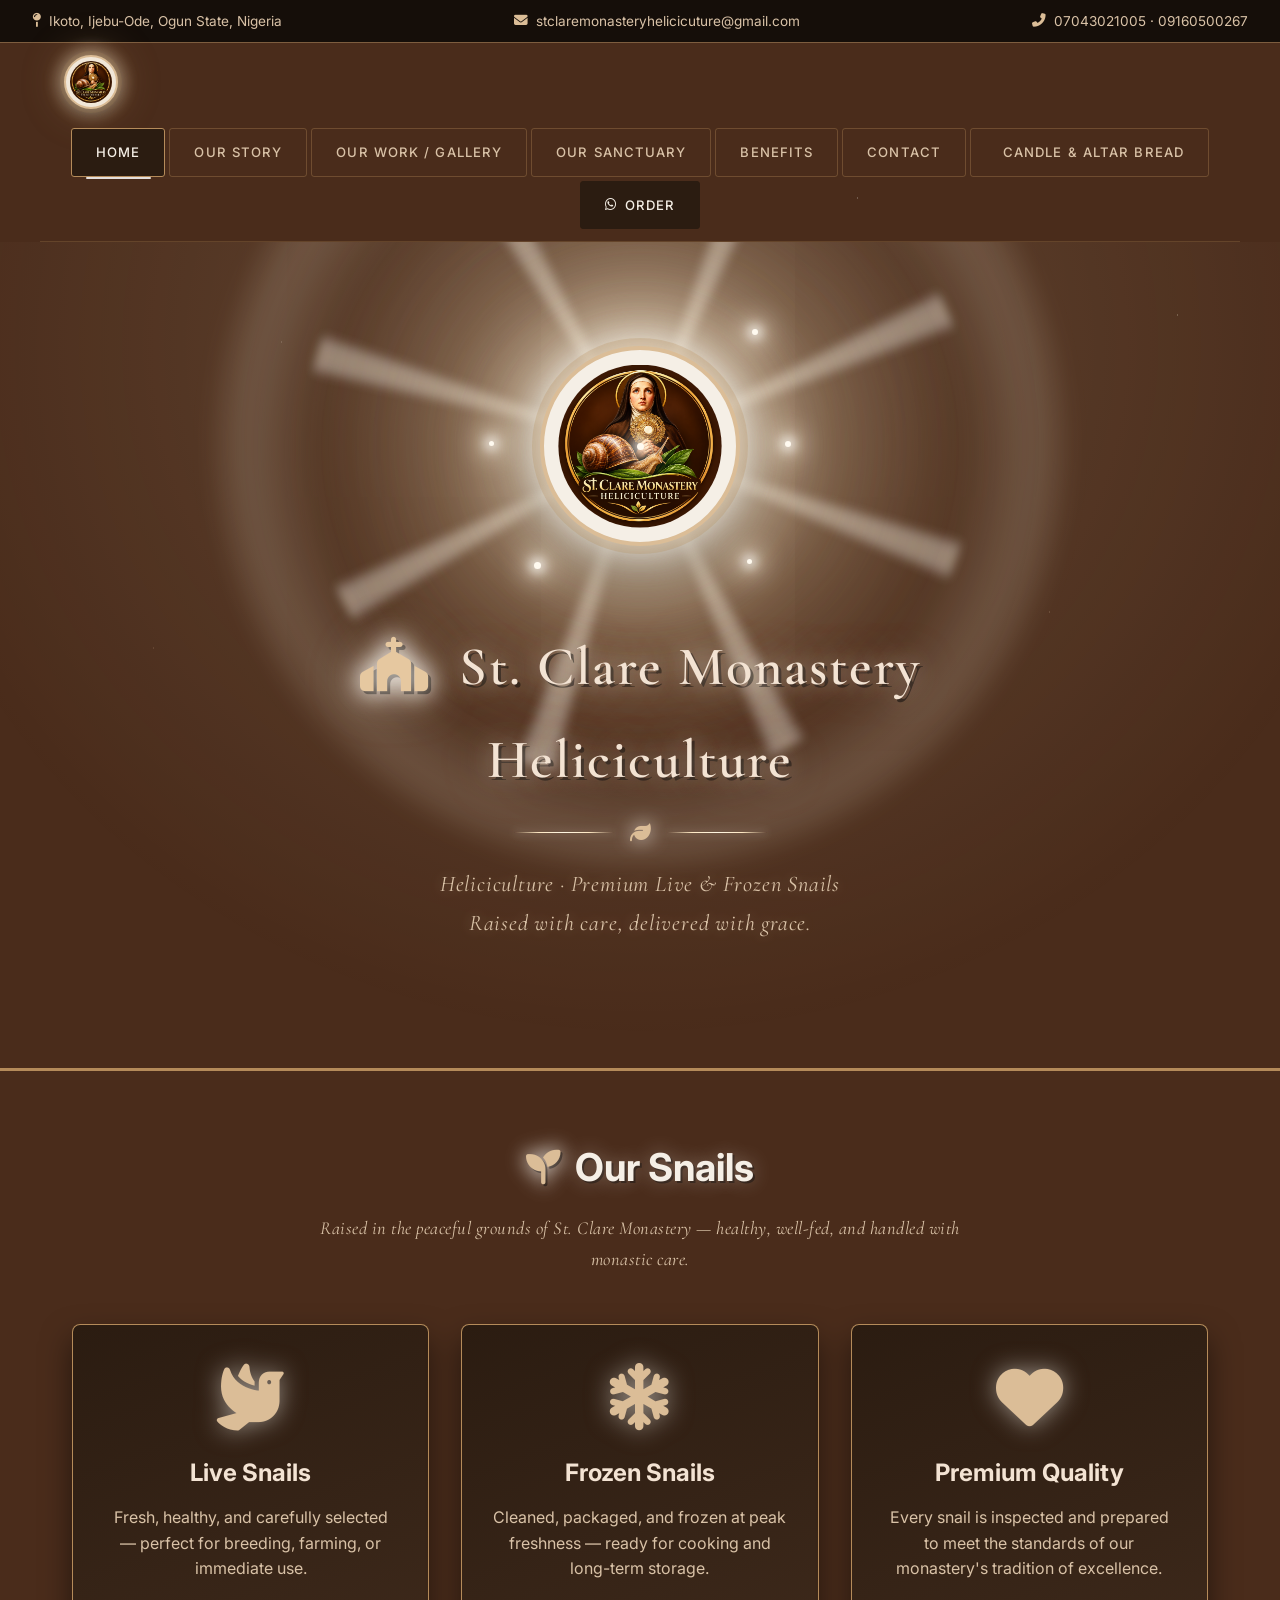
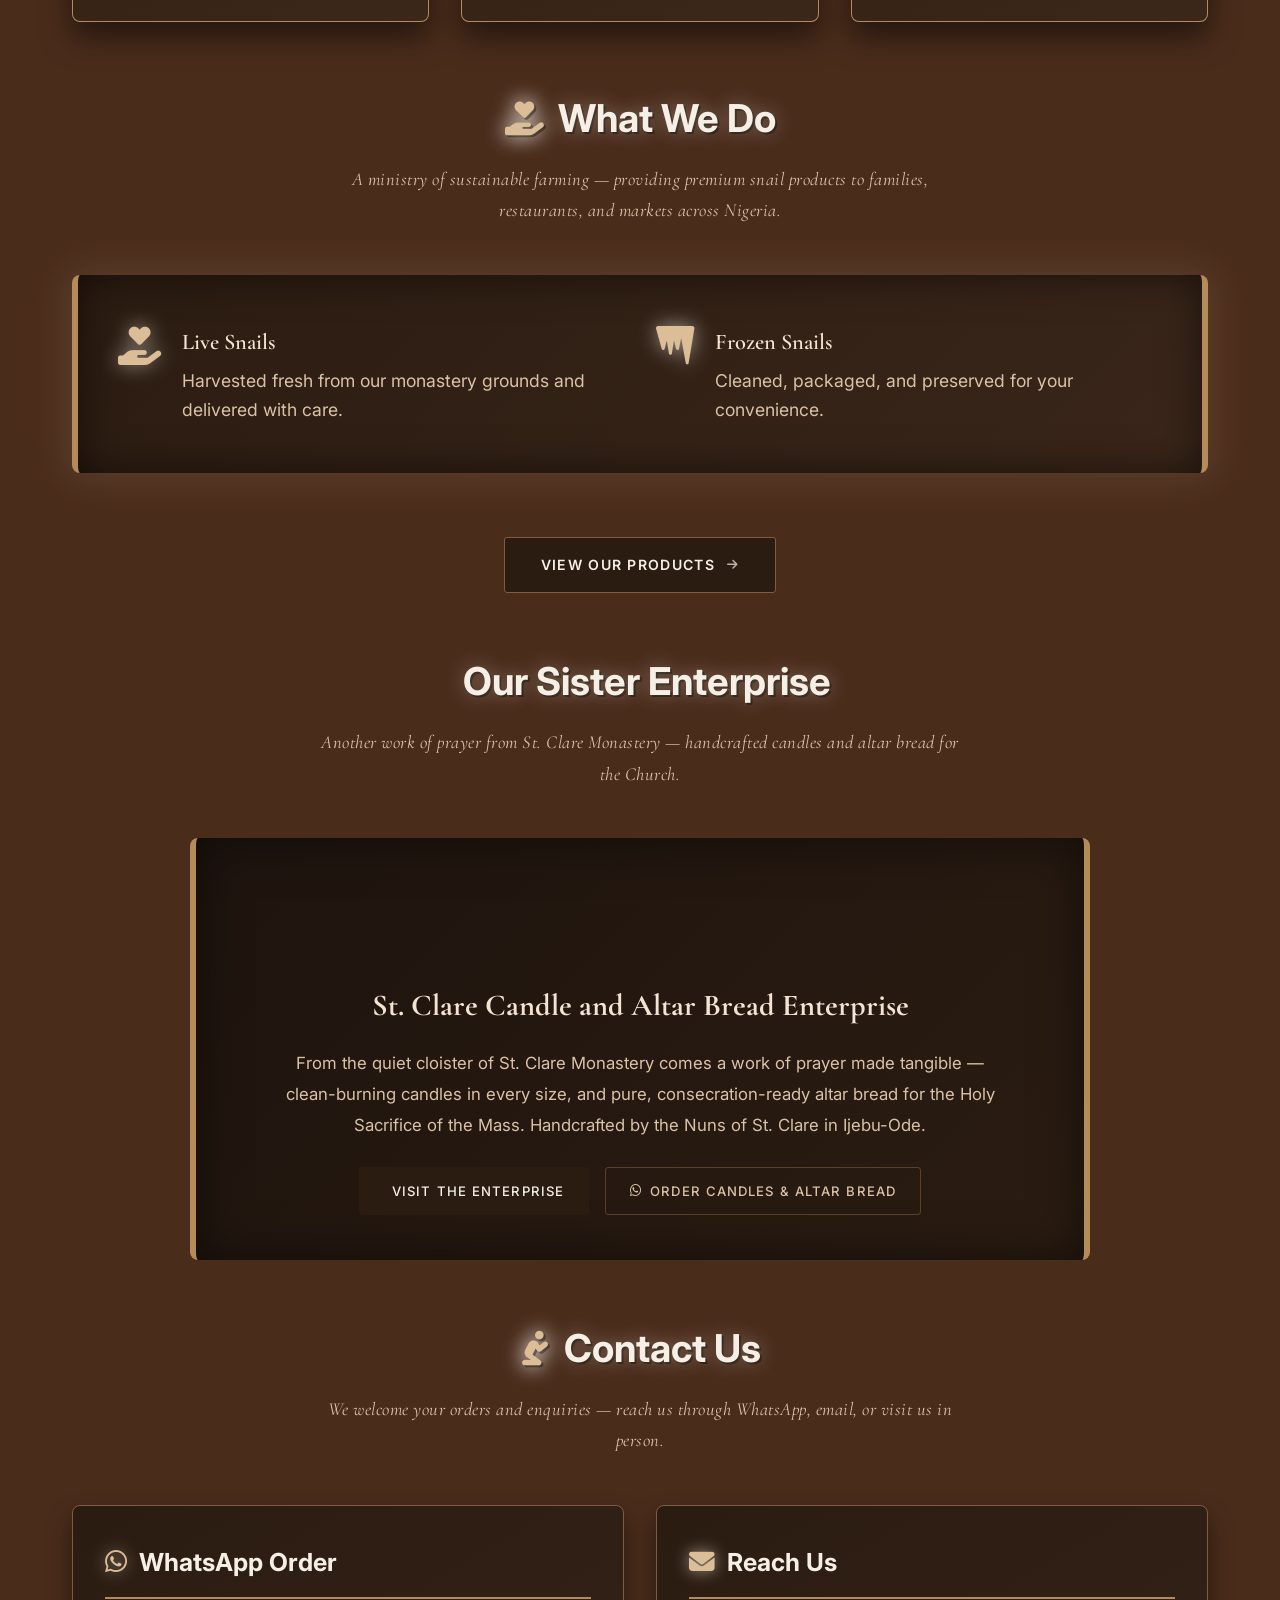
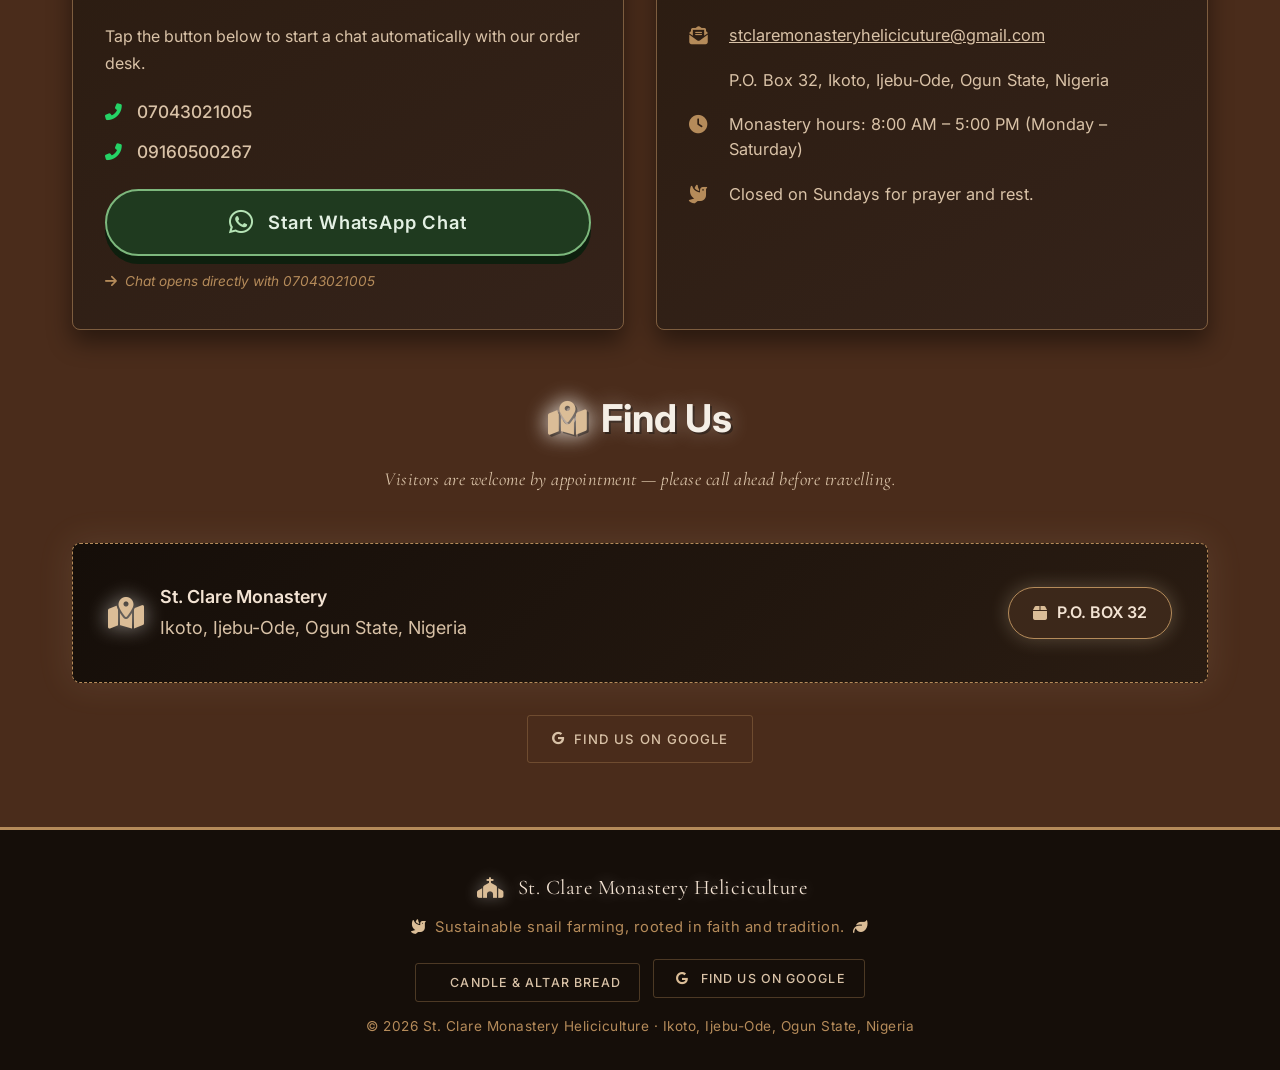
<file: index.html>
<!DOCTYPE html>
<html lang="en">
<head>
  <meta charset="UTF-8" />
  <meta name="viewport" content="width=device-width, initial-scale=1.0" />
  <meta name="description" content="St. Clare Monastery Heliciculture — premium live and frozen snails from Ikoto, Ijebu-Ode, Ogun State, Nigeria. Order via WhatsApp." />
  <meta name="keywords" content="snails, heliciculture, live snails, frozen snails, snail farm Nigeria, Ijebu-Ode, Ogun State, St Clare Monastery" />
  <meta name="author" content="St. Clare Monastery Heliciculture" />
  <link rel="canonical" href="https://stclare-heliciculture.github.io/stclaremonastery-heliciculture/" />
  <title>St. Clare Monastery Heliciculture | Live & Frozen Snails</title>

  <script type="application/ld+json">
  {
    "@context": "https://schema.org",
    "@type": "WebSite",
    "name": "St. Clare Monastery Heliciculture",
    "alternateName": "St. Clare Monastery Snails",
    "url": "https://stclare-heliciculture.github.io/stclaremonastery-heliciculture/"
  }
  </script>

  <script type="application/ld+json">
  {
    "@context": "https://schema.org",
    "@type": "Organization",
    "name": "St. Clare Monastery Heliciculture",
    "url": "https://stclare-heliciculture.github.io/stclaremonastery-heliciculture/",
    "logo": "https://stclare-heliciculture.github.io/stclaremonastery-heliciculture/st.%20clare%20monastery%20heliciculture.png",
    "email": "stclaremonasteryhelicicuture@gmail.com",
    "address": {
      "@type": "PostalAddress",
      "streetAddress": "Ikoto",
      "addressLocality": "Ijebu-Ode",
      "addressRegion": "Ogun State",
      "addressCountry": "NG",
      "postOfficeBoxNumber": "32"
    },
    "telephone": "+2347043021005"
  }
  </script>

  <link rel="preconnect" href="https://fonts.googleapis.com" />
  <link rel="preconnect" href="https://fonts.gstatic.com" crossorigin />
  <link href="https://fonts.googleapis.com/css2?family=Cormorant+Garamond:wght@400;500;600;700&family=Inter:wght@300;400;500;600&display=swap" rel="stylesheet" />
  <link rel="stylesheet" href="https://cdnjs.cloudflare.com/ajax/libs/font-awesome/6.5.1/css/all.min.css" />
  <link rel="icon" type="image/png" href="st. clare monastery heliciculture.png" />
  <link rel="stylesheet" href="style.css" />
</head>
<body>

  <div class="top-bar">
    <span><i class="fas fa-map-pin"></i> Ikoto, Ijebu-Ode, Ogun State, Nigeria</span>
    <span><i class="fas fa-envelope"></i> stclaremonasteryhelicicuture@gmail.com</span>
    <span><i class="fas fa-phone-alt"></i> 07043021005 · 09160500267</span>
  </div>

  <nav class="jesuit-nav" aria-label="Primary navigation">
    <a href="index.html" class="nav-logo-badge" aria-label="St. Clare Monastery — Home">
      <img src="st. clare monastery heliciculture.png" alt="St. Clare Monastery Logo" />
    </a>
    <div class="nav-links">
      <a href="index.html" class="jesuit-btn">Home</a>
      <a href="about.html" class="jesuit-btn">Our Story</a>
      <a href="gallery.html" class="jesuit-btn">Our Work / Gallery</a>
      <a href="sanctuary.html" class="jesuit-btn">Our Sanctuary</a>
      <a href="benefits.html" class="jesuit-btn">Benefits</a>
      <a href="index.html#contact" class="jesuit-btn">Contact</a>
      <a href="https://st-clarecandle-altar-bread-ent.github.io/St.-Clare-Candle-and-Altar-Bread-Enterprise-/"
         class="jesuit-btn"
         target="_blank"
         rel="noopener noreferrer">
        <i class="fas fa-candle-holder"></i> Candle &amp; Altar Bread
      </a>
      <a href="https://wa.me/2347043021005?text=Hello%20St.%20Clare%20Monastery%2C%20I%20would%20like%20to%20order."
         class="jesuit-btn jesuit-btn-primary"
         target="_blank"
         rel="noopener noreferrer">
        <i class="fab fa-whatsapp"></i> Order
      </a>
    </div>
  </nav>

  <header class="hero">
    <div class="hero-logo-wrap">
      <span class="halo-outer"></span>
      <img
        src="st. clare monastery heliciculture.png"
        alt="St. Clare Monastery Heliciculture Logo"
        class="hero-logo"
      />
      <span class="sparkle"></span>
      <span class="sparkle"></span>
      <span class="sparkle"></span>
      <span class="sparkle"></span>
      <span class="sparkle"></span>
      <span class="sparkle"></span>
    </div>

    <h1><i class="fas fa-church"></i> St. Clare Monastery<br />Heliciculture</h1>

    <div class="hero-divider">
      <span class="line"></span>
      <i class="fas fa-leaf"></i>
      <span class="line"></span>
    </div>

    <p class="tagline">
      Heliciculture · Premium Live &amp; Frozen Snails<br />
      Raised with care, delivered with grace.
    </p>
  </header>

  <main class="container">

    <section id="snails">
      <h2 class="section-title"><i class="fas fa-seedling"></i> Our Snails</h2>
      <p class="section-subtitle">
        Raised in the peaceful grounds of St. Clare Monastery — healthy, well-fed, and handled with monastic care.
      </p>

      <div class="snail-gallery">
        <article class="snail-card">
          <i class="fas fa-dove card-icon"></i>
          <h3>Live Snails</h3>
          <p>Fresh, healthy, and carefully selected — perfect for breeding, farming, or immediate use.</p>
        </article>

        <article class="snail-card">
          <i class="fas fa-snowflake card-icon"></i>
          <h3>Frozen Snails</h3>
          <p>Cleaned, packaged, and frozen at peak freshness — ready for cooking and long-term storage.</p>
        </article>

        <article class="snail-card">
          <i class="fas fa-heart card-icon"></i>
          <h3>Premium Quality</h3>
          <p>Every snail is inspected and prepared to meet the standards of our monastery's tradition of excellence.</p>
        </article>
      </div>
    </section>

    <section id="services">
      <h2 class="section-title"><i class="fas fa-hand-holding-heart"></i> What We Do</h2>
      <p class="section-subtitle">
        A ministry of sustainable farming — providing premium snail products to families, restaurants, and markets across Nigeria.
      </p>

      <div class="services-highlight">
        <div class="service-item">
          <i class="fas fa-hand-holding-heart"></i>
          <div>
            <strong>Live Snails</strong>
            Harvested fresh from our monastery grounds and delivered with care.
          </div>
        </div>

        <div class="service-item">
          <i class="fas fa-icicles"></i>
          <div>
            <strong>Frozen Snails</strong>
            Cleaned, packaged, and preserved for your convenience.
          </div>
        </div>
      </div>

      <div style="text-align: center; margin-top: 2rem;">
        <a href="gallery.html" class="jesuit-cta">
          <span>View Our Products</span>
          <span class="cta-arrow"><i class="fas fa-arrow-right"></i></span>
        </a>
      </div>
    </section>

    <!-- ==================== SISTER ENTERPRISE ==================== -->
    <section id="sister-enterprise" style="margin: 3.5rem 0;">
      <h2 class="section-title"><i class="fas fa-candle-holder"></i> Our Sister Enterprise</h2>
      <p class="section-subtitle">
        Another work of prayer from St. Clare Monastery — handcrafted candles and altar bread for the Church.
      </p>

      <div style="
        max-width: 900px;
        margin: 0 auto;
        background: linear-gradient(135deg, #1e140e 0%, #2a1c12 100%);
        border-radius: 8px;
        padding: 2.8rem 2.2rem;
        text-align: center;
        border-left: 6px solid var(--gold-core);
        border-right: 6px solid var(--gold-core);
        box-shadow: inset 0 0 50px rgba(0, 0, 0, 0.5);
      ">
        <div style="font-size: 3rem; color: var(--gold-light); margin-bottom: 1rem; filter: drop-shadow(0 0 16px rgba(255, 253, 248, 0.6));">
          <i class="fas fa-candle-holder"></i>
        </div>

        <h3 style="font-family: 'Cormorant Garamond', serif; font-size: clamp(1.4rem, 3vw, 1.9rem); color: var(--cream-bright); margin-bottom: 1rem;">
          St. Clare Candle and Altar Bread Enterprise
        </h3>

        <p style="font-size: 1.05rem; color: var(--cream-soft); max-width: 720px; margin: 0 auto 1.6rem; line-height: 1.85;">
          From the quiet cloister of St. Clare Monastery comes a work of prayer made tangible —
          clean-burning candles in every size, and pure, consecration-ready altar bread for the
          Holy Sacrifice of the Mass. Handcrafted by the Nuns of St. Clare in Ijebu-Ode.
        </p>

        <div style="display: flex; flex-wrap: wrap; gap: 1rem; justify-content: center;">
          <a href="https://st-clarecandle-altar-bread-ent.github.io/St.-Clare-Candle-and-Altar-Bread-Enterprise-/"
             class="jesuit-btn jesuit-btn-primary"
             target="_blank"
             rel="noopener noreferrer">
            <i class="fas fa-candle-holder"></i> Visit the Enterprise
          </a>
          <a href="https://wa.me/2349031805281?text=Hello%20St.%20Clare%20Candle%20and%20Altar%20Bread%20Enterprise%2C%20I%20would%20like%20to%20order."
             class="jesuit-btn"
             target="_blank"
             rel="noopener noreferrer">
            <i class="fab fa-whatsapp"></i> Order Candles &amp; Altar Bread
          </a>
        </div>
      </div>
    </section>

    <section id="contact">
      <h2 class="section-title"><i class="fas fa-pray"></i> Contact Us</h2>
      <p class="section-subtitle">
        We welcome your orders and enquiries — reach us through WhatsApp, email, or visit us in person.
      </p>

      <div class="contact-grid">

        <div class="contact-card">
          <h3><i class="fab fa-whatsapp"></i> WhatsApp Order</h3>
          <p style="color: var(--cream-soft); margin-bottom: 1rem; font-size: 1rem;">
            Tap the button below to start a chat automatically with our order desk.
          </p>

          <div class="whatsapp-numbers">
            <span><i class="fas fa-phone-alt"></i> 07043021005</span>
            <span><i class="fas fa-phone-alt"></i> 09160500267</span>
          </div>

          <a
            href="https://wa.me/2347043021005?text=Hello%20St.%20Clare%20Monastery%20Heliciculture%2C%20I%20would%20like%20to%20place%20an%20order."
            class="whatsapp-chat-btn"
            target="_blank"
            rel="noopener noreferrer"
          >
            <i class="fab fa-whatsapp"></i> Start WhatsApp Chat
          </a>

          <p class="wa-note">
            <i class="fas fa-arrow-right"></i> Chat opens directly with 07043021005
          </p>
        </div>

        <div class="contact-card">
          <h3><i class="fas fa-envelope"></i> Reach Us</h3>

          <div class="contact-detail">
            <i class="fas fa-envelope-open-text"></i>
            <span>
              <a href="mailto:stclaremonasteryhelicicuture@gmail.com">
                stclaremonasteryhelicicuture@gmail.com
              </a>
            </span>
          </div>

          <div class="contact-detail">
            <i class="fas fa-mailbox"></i>
            <span>P.O. Box 32, Ikoto, Ijebu-Ode, Ogun State, Nigeria</span>
          </div>

          <div class="contact-detail">
            <i class="fas fa-clock"></i>
            <span>Monastery hours: 8:00 AM – 5:00 PM (Monday – Saturday)</span>
          </div>

          <div class="contact-detail">
            <i class="fas fa-dove"></i>
            <span>Closed on Sundays for prayer and rest.</span>
          </div>
        </div>

      </div>
    </section>

    <section id="location">
      <h2 class="section-title"><i class="fas fa-map-location-dot"></i> Find Us</h2>
      <p class="section-subtitle">
        Visitors are welcome by appointment — please call ahead before travelling.
      </p>

      <div class="address-block">
        <div class="address-text">
          <i class="fas fa-map-location-dot"></i>
          <span>
            <strong>St. Clare Monastery</strong><br />
            Ikoto, Ijebu-Ode, Ogun State, Nigeria
          </span>
        </div>

        <span class="pobox">
          <i class="fas fa-box"></i> P.O. BOX 32
        </span>
      </div>

      <div style="text-align: center; margin-top: 1.5rem;">
        <a href="https://share.google/wUkG1nlkInnzcUFiG"
           class="jesuit-btn"
           target="_blank"
           rel="noopener noreferrer">
          <i class="fab fa-google"></i> Find Us on Google
        </a>
      </div>
    </section>

  </main>

  <footer class="footer">
    <div class="footer-brand">
      <i class="fas fa-church"></i> St. Clare Monastery Heliciculture
    </div>
    <p>
      <i class="fas fa-dove"></i>
      Sustainable snail farming, rooted in faith and tradition.
      <i class="fas fa-leaf"></i>
    </p>

    <p style="margin-top: 1.2rem;">
      <a href="https://st-clarecandle-altar-bread-ent.github.io/St.-Clare-Candle-and-Altar-Bread-Enterprise-/"
         class="jesuit-btn"
         target="_blank"
         rel="noopener noreferrer"
         style="font-size: 0.78rem; padding: 8px 18px; margin-right: 0.5rem;">
        <i class="fas fa-candle-holder"></i> Candle &amp; Altar Bread
      </a>
      <a href="https://share.google/wUkG1nlkInnzcUFiG"
         class="jesuit-btn"
         target="_blank"
         rel="noopener noreferrer"
         style="font-size: 0.78rem; padding: 8px 18px;">
        <i class="fab fa-google"></i> Find Us on Google
      </a>
    </p>

    <p style="margin-top: 0.8rem; font-size: 0.85rem;">
      &copy; <span id="year"></span> St. Clare Monastery Heliciculture · Ikoto, Ijebu-Ode, Ogun State, Nigeria
    </p>
  </footer>

  <script src="script.js"></script>
</body>
  </html>
</file>
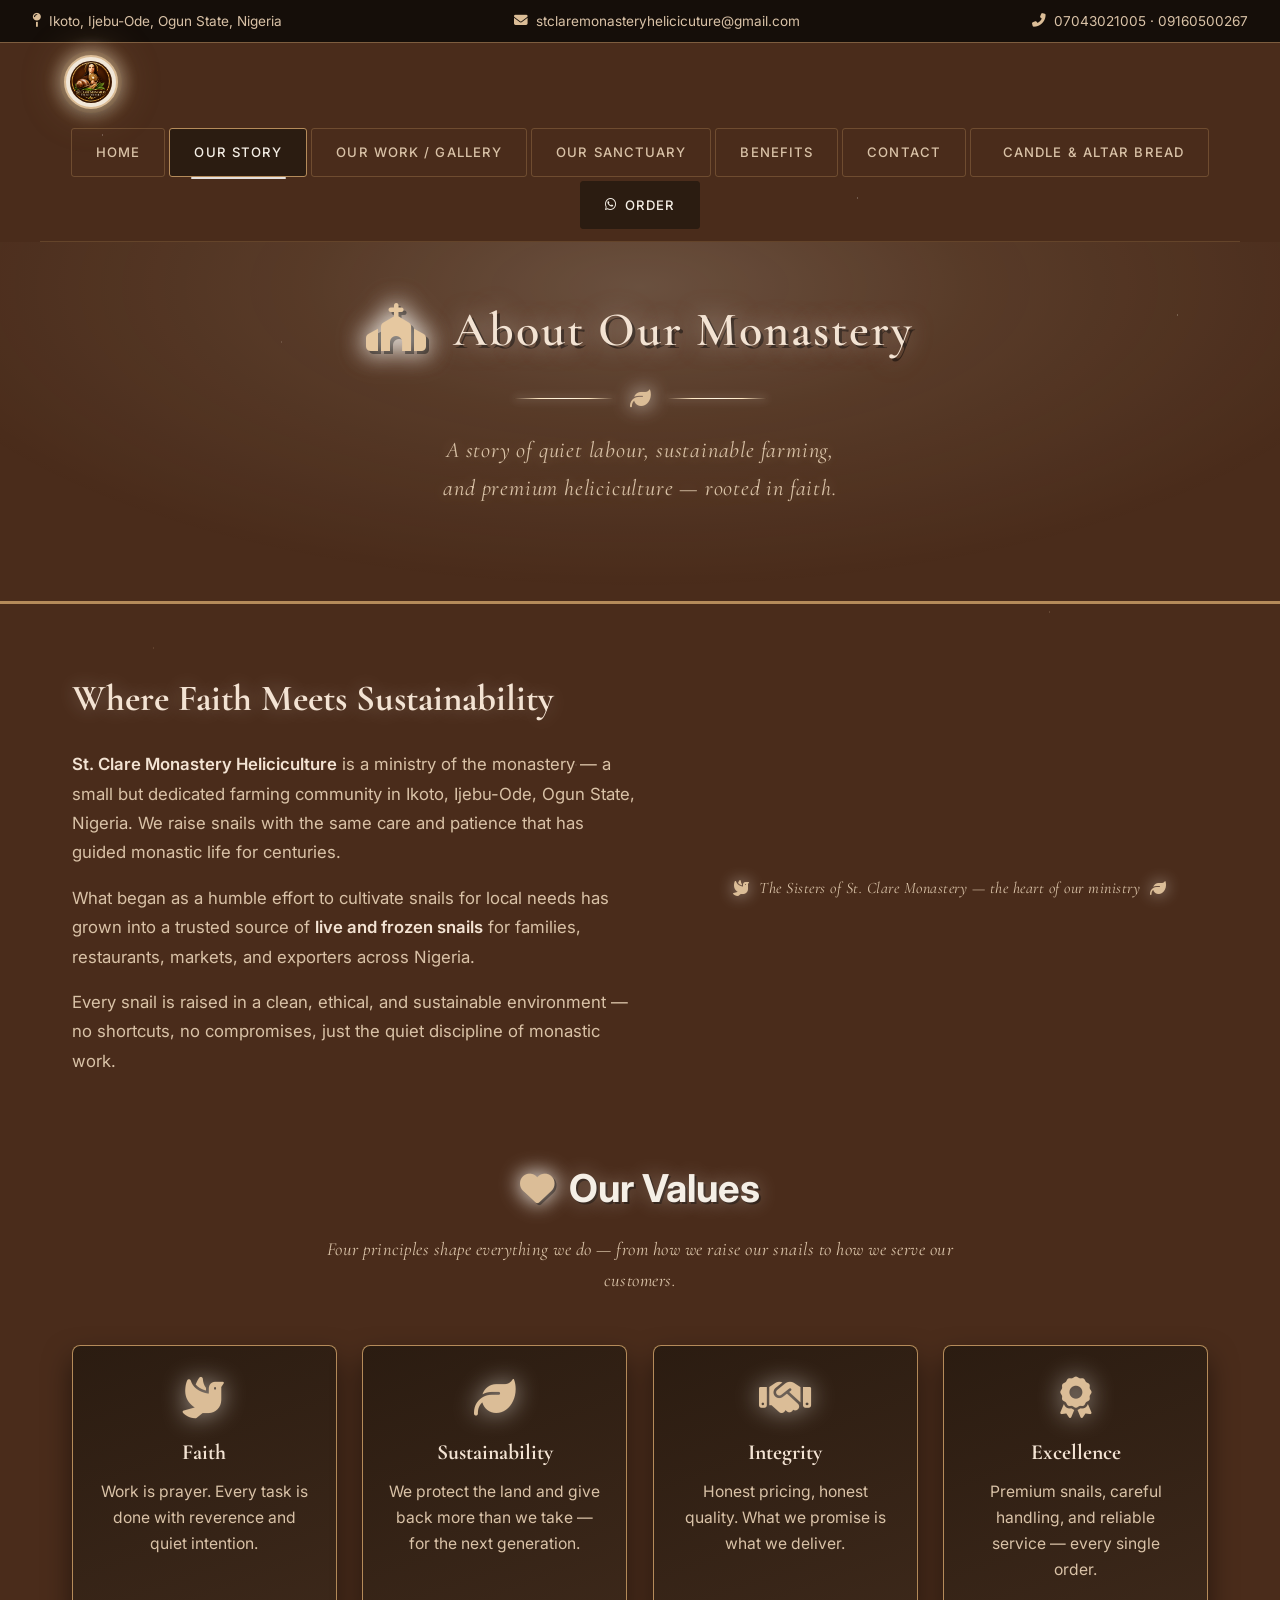
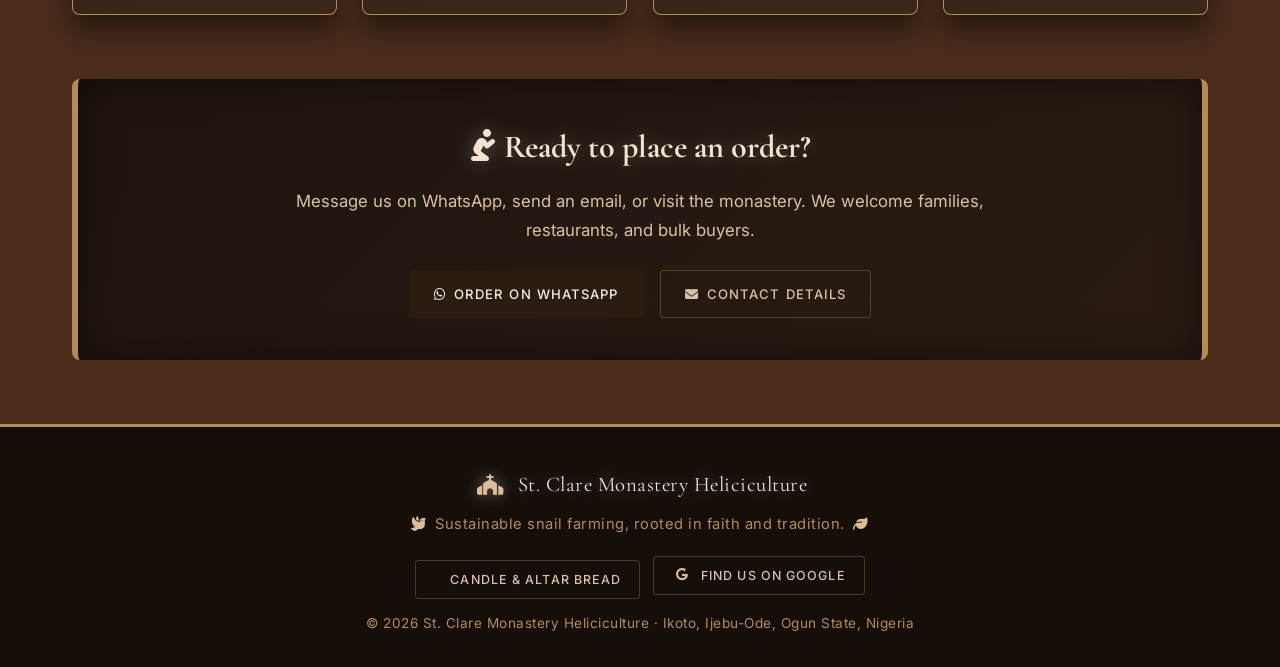
<file: about.html>
<!DOCTYPE html>
<html lang="en">
<head>
  <meta charset="UTF-8" />
  <meta name="viewport" content="width=device-width, initial-scale=1.0" />
  <meta name="description" content="About St. Clare Monastery Heliciculture — our story, mission, values, and sustainable snail farming in Ikoto, Ijebu-Ode, Nigeria." />
  <meta name="author" content="St. Clare Monastery Heliciculture" />
  <title>About Us | St. Clare Monastery Heliciculture</title>

  <script type="application/ld+json">
  {
    "@context": "https://schema.org",
    "@type": "AboutPage",
    "name": "About St. Clare Monastery Heliciculture",
    "url": "https://stclare-heliciculture.github.io/stclaremonastery-heliciculture/about.html",
    "isPartOf": { "@type": "WebSite", "name": "St. Clare Monastery Heliciculture", "url": "https://stclare-heliciculture.github.io/stclaremonastery-heliciculture/" }
  }
  </script>

  <link rel="preconnect" href="https://fonts.googleapis.com" />
  <link rel="preconnect" href="https://fonts.gstatic.com" crossorigin />
  <link href="https://fonts.googleapis.com/css2?family=Cormorant+Garamond:wght@400;500;600;700&family=Inter:wght@300;400;500;600&display=swap" rel="stylesheet" />
  <link rel="stylesheet" href="https://cdnjs.cloudflare.com/ajax/libs/font-awesome/6.5.1/css/all.min.css" />
  <link rel="icon" type="image/png" href="st. clare monastery heliciculture.png" />
  <link rel="stylesheet" href="style.css" />
</head>
<body>

  <div class="top-bar">
    <span><i class="fas fa-map-pin"></i> Ikoto, Ijebu-Ode, Ogun State, Nigeria</span>
    <span><i class="fas fa-envelope"></i> stclaremonasteryhelicicuture@gmail.com</span>
    <span><i class="fas fa-phone-alt"></i> 07043021005 · 09160500267</span>
  </div>

  <nav class="jesuit-nav" aria-label="Primary navigation">
    <a href="index.html" class="nav-logo-badge" aria-label="Home"><img src="st. clare monastery heliciculture.png" alt="St. Clare Monastery Logo" /></a>
    <div class="nav-links">
      <a href="index.html" class="jesuit-btn">Home</a>
      <a href="about.html" class="jesuit-btn">Our Story</a>
      <a href="gallery.html" class="jesuit-btn">Our Work / Gallery</a>
      <a href="sanctuary.html" class="jesuit-btn">Our Sanctuary</a>
      <a href="benefits.html" class="jesuit-btn">Benefits</a>
      <a href="index.html#contact" class="jesuit-btn">Contact</a>
      <a href="https://st-clarecandle-altar-bread-ent.github.io/St.-Clare-Candle-and-Altar-Bread-Enterprise-/" class="jesuit-btn" target="_blank" rel="noopener noreferrer"><i class="fas fa-candle-holder"></i> Candle &amp; Altar Bread</a>
      <a href="https://wa.me/2347043021005?text=Hello%20St.%20Clare%20Monastery%2C%20I%20would%20like%20to%20order." class="jesuit-btn jesuit-btn-primary" target="_blank" rel="noopener noreferrer"><i class="fab fa-whatsapp"></i> Order</a>
    </div>
  </nav>

  <header class="hero" style="padding: 3rem 2rem 3.5rem;">
    <h1 style="font-family: 'Cormorant Garamond', serif; font-size: clamp(2rem, 4.5vw, 3rem); font-weight: 600; letter-spacing: 2px; color: var(--cream-bright); text-shadow: 0 0 25px rgba(255, 253, 248, 0.5), 3px 3px 0 rgba(0,0,0,0.5); margin-bottom: 0.6rem;">
      <i class="fas fa-church" style="color: var(--gold-pale); margin-right: 12px; filter: drop-shadow(0 0 12px rgba(255,253,248,0.8));"></i> About Our Monastery
    </h1>
    <div class="hero-divider"><span class="line"></span><i class="fas fa-leaf"></i><span class="line"></span></div>
    <p class="tagline">A story of quiet labour, sustainable farming,<br />and premium heliciculture — rooted in faith.</p>
  </header>

  <main class="container">
    <section class="about-intro-section">
      <div>
        <h2 style="font-family: 'Cormorant Garamond', serif; font-size: clamp(1.7rem, 3vw, 2.3rem); color: var(--cream-bright); margin-bottom: 1.2rem; text-shadow: 0 0 20px rgba(255,253,248,0.3);">Where Faith Meets Sustainability</h2>
        <p style="font-size: 1.05rem; color: var(--cream-soft); margin-bottom: 1rem; line-height: 1.75;"><strong style="color: var(--cream-bright); font-weight: 600;">St. Clare Monastery Heliciculture</strong> is a ministry of the monastery — a small but dedicated farming community in Ikoto, Ijebu-Ode, Ogun State, Nigeria. We raise snails with the same care and patience that has guided monastic life for centuries.</p>
        <p style="font-size: 1.05rem; color: var(--cream-soft); margin-bottom: 1rem; line-height: 1.75;">What began as a humble effort to cultivate snails for local needs has grown into a trusted source of <strong style="color: var(--cream-bright); font-weight: 600;">live and frozen snails</strong> for families, restaurants, markets, and exporters across Nigeria.</p>
        <p style="font-size: 1.05rem; color: var(--cream-soft); margin-bottom: 1rem; line-height: 1.75;">Every snail is raised in a clean, ethical, and sustainable environment — no shortcuts, no compromises, just the quiet discipline of monastic work.</p>
      </div>
      <figure style="margin: 0;">
        <div class="sisters-portrait"><img src="picvalidityofsisters.jpg" alt="The Sisters of St. Clare Monastery Heliciculture" loading="lazy" /></div>
        <figcaption class="sisters-caption"><i class="fas fa-dove"></i>The Sisters of St. Clare Monastery — the heart of our ministry<i class="fas fa-leaf"></i></figcaption>
      </figure>
    </section>

    <section>
      <h2 class="section-title"><i class="fas fa-heart"></i> Our Values</h2>
      <p class="section-subtitle">Four principles shape everything we do — from how we raise our snails to how we serve our customers.</p>
      <div class="about-values">
        <article class="value-card"><i class="fas fa-dove"></i><h3>Faith</h3><p>Work is prayer. Every task is done with reverence and quiet intention.</p></article>
        <article class="value-card"><i class="fas fa-leaf"></i><h3>Sustainability</h3><p>We protect the land and give back more than we take — for the next generation.</p></article>
        <article class="value-card"><i class="fas fa-handshake"></i><h3>Integrity</h3><p>Honest pricing, honest quality. What we promise is what we deliver.</p></article>
        <article class="value-card"><i class="fas fa-award"></i><h3>Excellence</h3><p>Premium snails, careful handling, and reliable service — every single order.</p></article>
      </div>
    </section>

    <section class="about-closing">
      <h2><i class="fas fa-pray"></i> Ready to place an order?</h2>
      <p>Message us on WhatsApp, send an email, or visit the monastery. We welcome families, restaurants, and bulk buyers.</p>
      <div class="btn-row">
        <a href="https://wa.me/2347043021005?text=Hello%20St.%20Clare%20Monastery%2C%20I%20would%20like%20to%20order." class="jesuit-btn jesuit-btn-primary" target="_blank" rel="noopener noreferrer"><i class="fab fa-whatsapp"></i> Order on WhatsApp</a>
        <a href="index.html#contact" class="jesuit-btn"><i class="fas fa-envelope"></i> Contact Details</a>
      </div>
    </section>
  </main>

  <footer class="footer">
    <div class="footer-brand"><i class="fas fa-church"></i> St. Clare Monastery Heliciculture</div>
    <p><i class="fas fa-dove"></i> Sustainable snail farming, rooted in faith and tradition. <i class="fas fa-leaf"></i></p>
    <p style="margin-top: 1.2rem;">
      <a href="https://st-clarecandle-altar-bread-ent.github.io/St.-Clare-Candle-and-Altar-Bread-Enterprise-/" class="jesuit-btn" target="_blank" rel="noopener noreferrer" style="font-size: 0.78rem; padding: 8px 18px; margin-right: 0.5rem;"><i class="fas fa-candle-holder"></i> Candle &amp; Altar Bread</a>
      <a href="https://share.google/wUkG1nlkInnzcUFiG" class="jesuit-btn" target="_blank" rel="noopener noreferrer" style="font-size: 0.78rem; padding: 8px 18px;"><i class="fab fa-google"></i> Find Us on Google</a>
    </p>
    <p style="margin-top: 0.8rem; font-size: 0.85rem;">&copy; <span id="year"></span> St. Clare Monastery Heliciculture · Ikoto, Ijebu-Ode, Ogun State, Nigeria</p>
  </footer>

  <script src="script.js"></script>
</body>
</html>
</file>
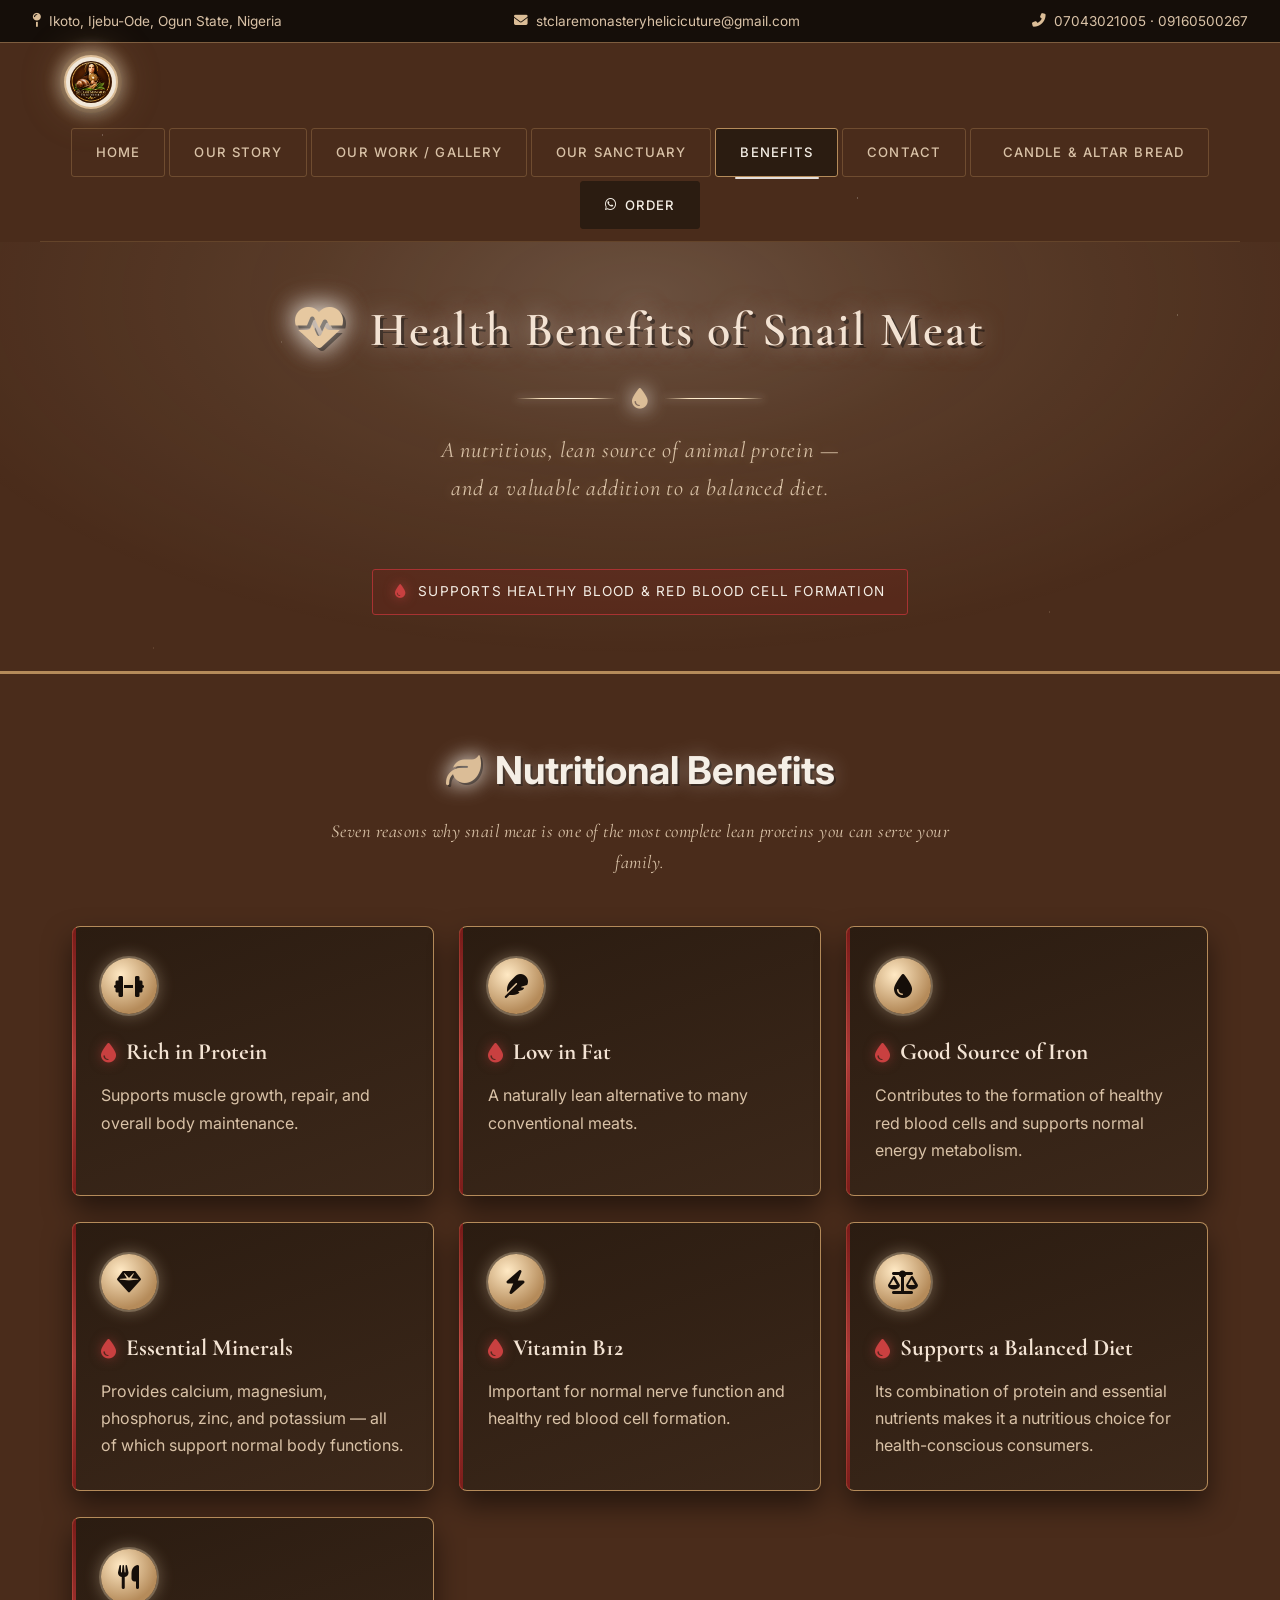
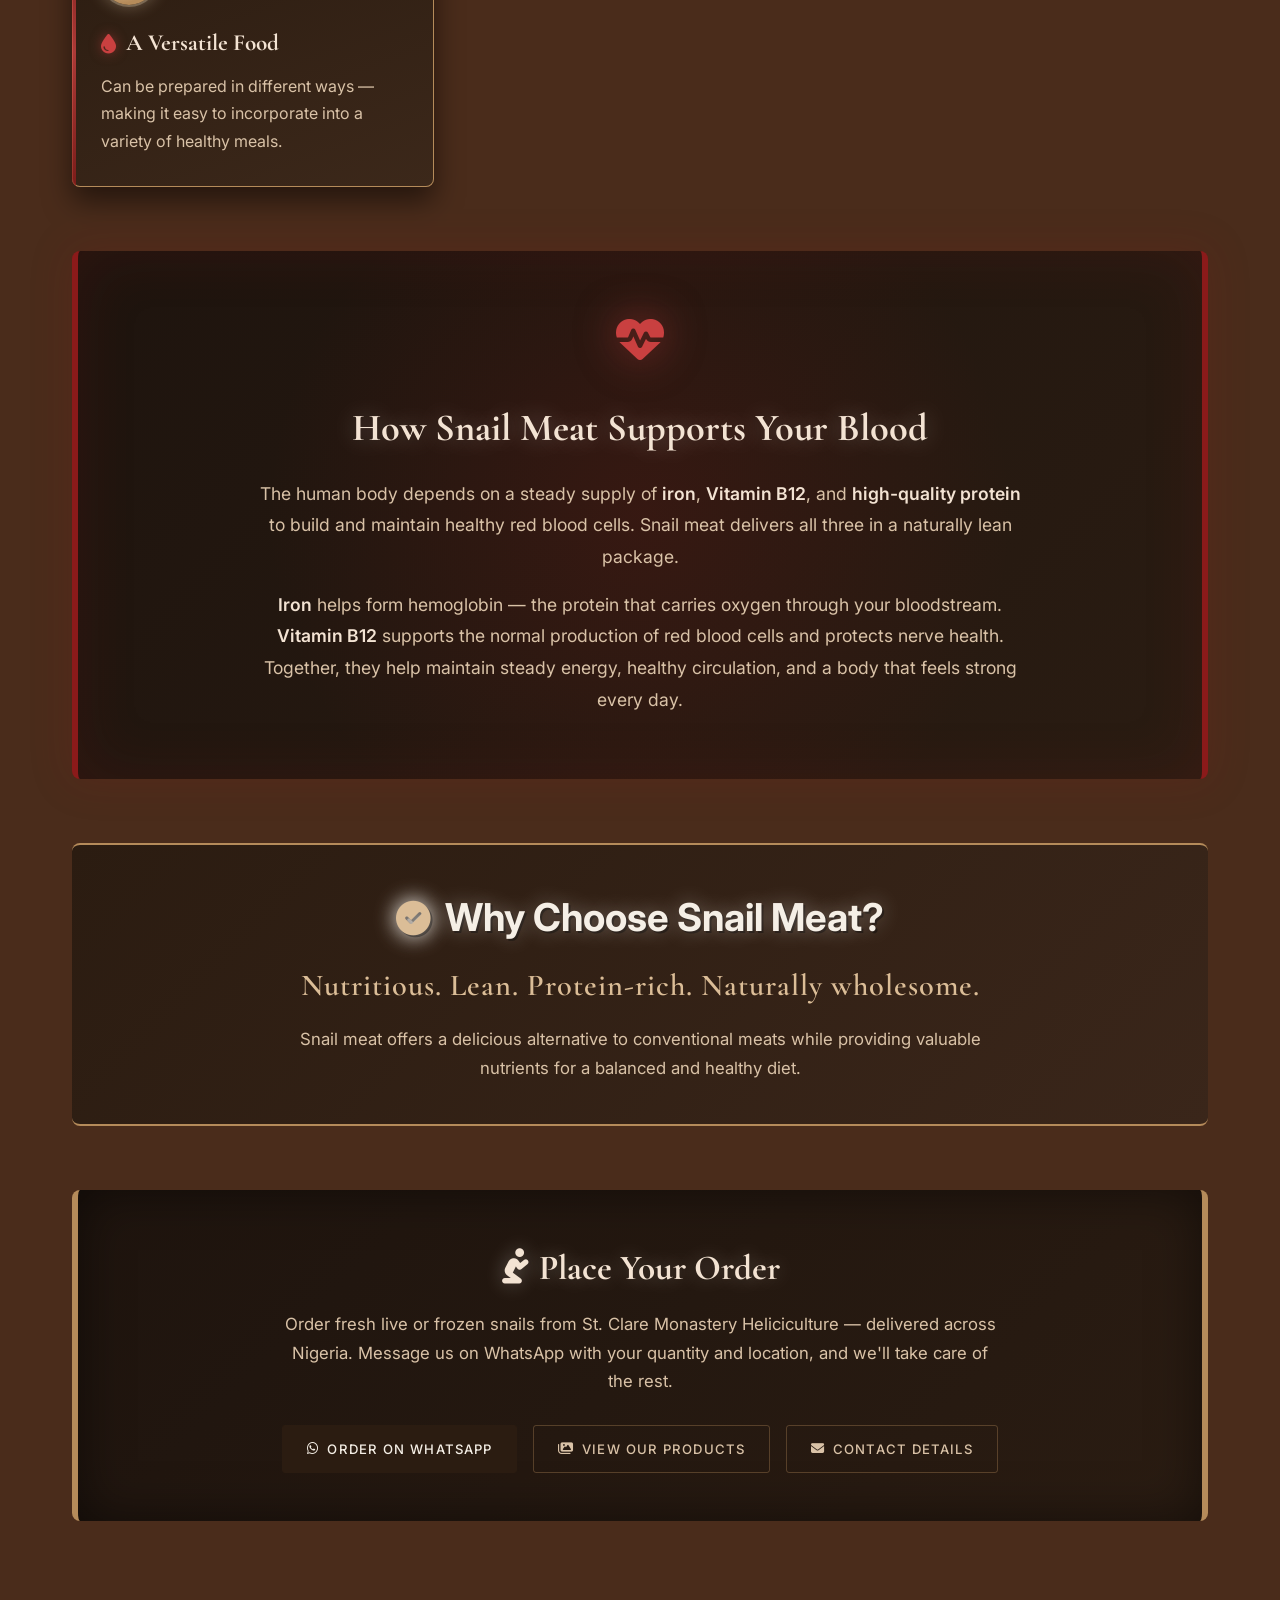
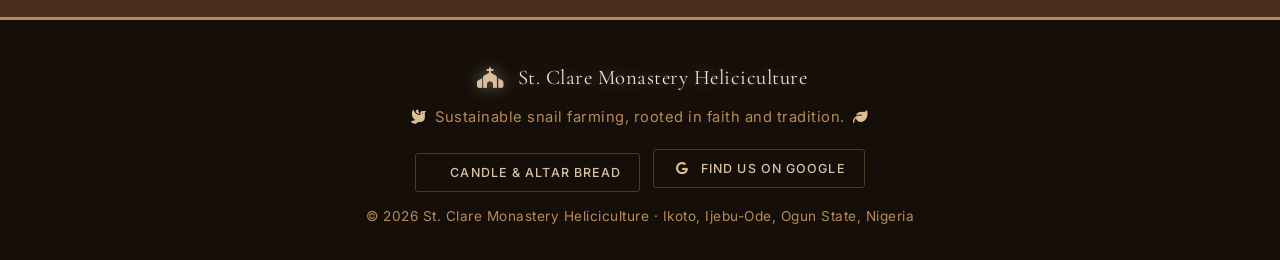
<file: benefits.html>
<!DOCTYPE html>
<html lang="en">
<head>
  <meta charset="UTF-8" />
  <meta name="viewport" content="width=device-width, initial-scale=1.0" />
  <meta name="description" content="Health benefits of snail meat — rich in protein, iron, Vitamin B12, and essential minerals. A lean, nutritious, blood-supporting protein from St. Clare Monastery Heliciculture." />
  <meta name="author" content="St. Clare Monastery Heliciculture" />
  <title>Health Benefits | St. Clare Monastery Heliciculture</title>

  <script type="application/ld+json">
  {
    "@context": "https://schema.org",
    "@type": "Article",
    "headline": "Health Benefits of Snail Meat",
    "url": "https://stclare-heliciculture.github.io/stclaremonastery-heliciculture/benefits.html",
    "author": { "@type": "Organization", "name": "St. Clare Monastery Heliciculture" },
    "publisher": { "@type": "Organization", "name": "St. Clare Monastery Heliciculture", "url": "https://stclare-heliciculture.github.io/stclaremonastery-heliciculture/" }
  }
  </script>

  <link rel="preconnect" href="https://fonts.googleapis.com" />
  <link rel="preconnect" href="https://fonts.gstatic.com" crossorigin />
  <link href="https://fonts.googleapis.com/css2?family=Cormorant+Garamond:wght@400;500;600;700&family=Inter:wght@300;400;500;600&display=swap" rel="stylesheet" />
  <link rel="stylesheet" href="https://cdnjs.cloudflare.com/ajax/libs/font-awesome/6.5.1/css/all.min.css" />
  <link rel="icon" type="image/png" href="st. clare monastery heliciculture.png" />
  <link rel="stylesheet" href="style.css" />

  <style>
    :root { --blood-red: #8b1a1a; --blood-red-soft: #a83232; --blood-red-glow: #c94040; }
    .benefits-hero-accent { display: inline-flex; align-items: center; gap: 12px; margin-top: 1.5rem; padding: 10px 22px; background: rgba(139,26,26,0.18); border: 1px solid var(--blood-red-soft); border-radius: 3px; font-size: 0.85rem; letter-spacing: 1.2px; text-transform: uppercase; color: #f5efe6; }
    .benefits-hero-accent i { color: var(--blood-red-glow); filter: drop-shadow(0 0 6px rgba(201,64,64,0.7)); }
    .nutrient-grid { display: grid; grid-template-columns: repeat(auto-fit, minmax(300px, 1fr)); gap: 1.6rem; margin-bottom: 4rem; }
    .nutrient-card { position: relative; background: linear-gradient(160deg, var(--brown-deep) 0%, var(--brown-mid) 100%); border-radius: 8px; padding: 2rem 1.8rem; box-shadow: 0 14px 28px rgba(0,0,0,0.5), inset 0 0 0 1px var(--gold-core); transition: transform 0.32s ease, box-shadow 0.32s ease; overflow: hidden; isolation: isolate; }
    .nutrient-card::before { content: ""; position: absolute; top: 0; left: 0; width: 4px; height: 100%; background: linear-gradient(180deg, var(--blood-red) 0%, var(--blood-red-glow) 50%, var(--blood-red) 100%); opacity: 0.8; }
    .nutrient-card:hover { transform: translateY(-6px); box-shadow: 0 22px 40px rgba(0,0,0,0.6), inset 0 0 0 1px var(--gold-blaze), 0 0 40px 8px rgba(255,246,226,0.22); }
    .nutrient-card .nutrient-icon { display: inline-flex; align-items: center; justify-content: center; width: 56px; height: 56px; border-radius: 50%; background: radial-gradient(circle at 35% 30%, #ffe9c4 0%, #b58b5a 70%); color: var(--brown-void); font-size: 1.5rem; margin-bottom: 1.2rem; box-shadow: 0 0 0 2px rgba(255,233,196,0.25), 0 0 16px 2px rgba(255,233,196,0.3); }
    .nutrient-card h3 { font-family: 'Cormorant Garamond', serif; font-size: 1.45rem; color: var(--cream-bright); margin-bottom: 0.6rem; display: flex; align-items: center; gap: 10px; }
    .nutrient-card h3 i { color: var(--blood-red-glow); font-size: 0.85em; filter: drop-shadow(0 0 6px rgba(201,64,64,0.5)); }
    .nutrient-card p { font-size: 1rem; color: var(--cream-soft); line-height: 1.7; }
    .blood-band { position: relative; background: linear-gradient(135deg, #1e140e 0%, #2a1c12 100%); border-radius: 8px; padding: 3rem 2.5rem; margin-bottom: 4rem; border-left: 6px solid var(--blood-red); border-right: 6px solid var(--blood-red); box-shadow: inset 0 0 60px rgba(139,26,26,0.15), 0 0 40px 4px rgba(139,26,26,0.15); text-align: center; overflow: hidden; isolation: isolate; }
    .blood-band::before { content: ""; position: absolute; inset: 0; background: radial-gradient(circle at 50% 50%, rgba(139,26,26,0.18) 0%, transparent 60%); z-index: -1; pointer-events: none; }
    .blood-band .band-icon { font-size: 3rem; color: var(--blood-red-glow); margin-bottom: 1rem; filter: drop-shadow(0 0 20px rgba(201,64,64,0.6)); display: inline-block; }
    .blood-band h2 { font-family: 'Cormorant Garamond', serif; font-size: clamp(1.6rem, 3.2vw, 2.4rem); color: var(--cream-bright); margin-bottom: 1rem; text-shadow: 0 0 25px rgba(255,253,248,0.3); }
    .blood-band p { font-size: 1.1rem; color: var(--cream-soft); max-width: 780px; margin: 0 auto 1rem; line-height: 1.8; }
    .blood-band p strong { color: var(--cream-bright); font-weight: 600; }
    .why-choose { text-align: center; margin-bottom: 4rem; padding: 2.5rem 2rem; background: linear-gradient(135deg, var(--brown-deep) 0%, #3a261a 100%); border-radius: 8px; border-top: 2px solid var(--gold-core); border-bottom: 2px solid var(--gold-core); }
    .why-choose .why-line { font-family: 'Cormorant Garamond', serif; font-size: clamp(1.4rem, 2.6vw, 1.9rem); font-style: italic; color: var(--cream-bright); letter-spacing: 1px; margin-bottom: 1rem; line-height: 1.5; }
    .why-choose .why-line span { color: var(--gold-light); font-style: normal; font-weight: 600; }
    .why-choose .why-note { font-size: 1.05rem; color: var(--cream-soft); max-width: 700px; margin: 0 auto; line-height: 1.75; }
    .order-band { background: linear-gradient(135deg, var(--brown-deepest) 0%, #2a1c12 100%); border-radius: 8px; padding: 3rem 2.4rem; border-left: 6px solid var(--gold-core); border-right: 6px solid var(--gold-core); text-align: center; box-shadow: inset 0 0 50px rgba(0,0,0,0.5); margin-bottom: 2rem; }
    .order-band h2 { font-family: 'Cormorant Garamond', serif; font-size: clamp(1.6rem, 3vw, 2.2rem); color: var(--cream-bright); margin-bottom: 0.8rem; text-shadow: 0 0 20px rgba(255,253,248,0.3); }
    .order-band p { font-size: 1.05rem; color: var(--cream-soft); max-width: 720px; margin: 0 auto 1.8rem; line-height: 1.7; }
    .order-band .order-actions { display: flex; flex-wrap: wrap; gap: 1rem; justify-content: center; }
  </style>
</head>
<body>

  <div class="top-bar">
    <span><i class="fas fa-map-pin"></i> Ikoto, Ijebu-Ode, Ogun State, Nigeria</span>
    <span><i class="fas fa-envelope"></i> stclaremonasteryhelicicuture@gmail.com</span>
    <span><i class="fas fa-phone-alt"></i> 07043021005 · 09160500267</span>
  </div>

  <nav class="jesuit-nav" aria-label="Primary navigation">
    <a href="index.html" class="nav-logo-badge" aria-label="Home"><img src="st. clare monastery heliciculture.png" alt="St. Clare Monastery Logo" /></a>
    <div class="nav-links">
      <a href="index.html" class="jesuit-btn">Home</a>
      <a href="about.html" class="jesuit-btn">Our Story</a>
      <a href="gallery.html" class="jesuit-btn">Our Work / Gallery</a>
      <a href="sanctuary.html" class="jesuit-btn">Our Sanctuary</a>
      <a href="benefits.html" class="jesuit-btn">Benefits</a>
      <a href="index.html#contact" class="jesuit-btn">Contact</a>
      <a href="https://st-clarecandle-altar-bread-ent.github.io/St.-Clare-Candle-and-Altar-Bread-Enterprise-/" class="jesuit-btn" target="_blank" rel="noopener noreferrer"><i class="fas fa-candle-holder"></i> Candle &amp; Altar Bread</a>
      <a href="https://wa.me/2347043021005?text=Hello%20St.%20Clare%20Monastery%2C%20I%20would%20like%20to%20order." class="jesuit-btn jesuit-btn-primary" target="_blank" rel="noopener noreferrer"><i class="fab fa-whatsapp"></i> Order</a>
    </div>
  </nav>

  <header class="hero" style="padding: 3rem 2rem 3.5rem;">
    <h1 style="font-family: 'Cormorant Garamond', serif; font-size: clamp(2rem, 4.5vw, 3rem); font-weight: 600; letter-spacing: 2px; color: var(--cream-bright); text-shadow: 0 0 25px rgba(255, 253, 248, 0.5), 3px 3px 0 rgba(0,0,0,0.5); margin-bottom: 0.6rem;">
      <i class="fas fa-heart-pulse" style="color: var(--gold-pale); margin-right: 12px; filter: drop-shadow(0 0 12px rgba(255,253,248,0.8));"></i> Health Benefits of Snail Meat
    </h1>
    <div class="hero-divider"><span class="line"></span><i class="fas fa-droplet"></i><span class="line"></span></div>
    <p class="tagline">A nutritious, lean source of animal protein —<br />and a valuable addition to a balanced diet.</p>
    <div class="benefits-hero-accent"><i class="fas fa-droplet"></i> Supports healthy blood &amp; red blood cell formation</div>
  </header>

  <main class="container">

    <section id="nutrition">
      <h2 class="section-title"><i class="fas fa-leaf"></i> Nutritional Benefits</h2>
      <p class="section-subtitle">Seven reasons why snail meat is one of the most complete lean proteins you can serve your family.</p>
      <div class="nutrient-grid">
        <article class="nutrient-card"><div class="nutrient-icon"><i class="fas fa-dumbbell"></i></div><h3><i class="fas fa-droplet"></i> Rich in Protein</h3><p>Supports muscle growth, repair, and overall body maintenance.</p></article>
        <article class="nutrient-card"><div class="nutrient-icon"><i class="fas fa-feather"></i></div><h3><i class="fas fa-droplet"></i> Low in Fat</h3><p>A naturally lean alternative to many conventional meats.</p></article>
        <article class="nutrient-card"><div class="nutrient-icon"><i class="fas fa-droplet"></i></div><h3><i class="fas fa-droplet"></i> Good Source of Iron</h3><p>Contributes to the formation of healthy red blood cells and supports normal energy metabolism.</p></article>
        <article class="nutrient-card"><div class="nutrient-icon"><i class="fas fa-gem"></i></div><h3><i class="fas fa-droplet"></i> Essential Minerals</h3><p>Provides calcium, magnesium, phosphorus, zinc, and potassium — all of which support normal body functions.</p></article>
        <article class="nutrient-card"><div class="nutrient-icon"><i class="fas fa-bolt"></i></div><h3><i class="fas fa-droplet"></i> Vitamin B12</h3><p>Important for normal nerve function and healthy red blood cell formation.</p></article>
        <article class="nutrient-card"><div class="nutrient-icon"><i class="fas fa-scale-balanced"></i></div><h3><i class="fas fa-droplet"></i> Supports a Balanced Diet</h3><p>Its combination of protein and essential nutrients makes it a nutritious choice for health-conscious consumers.</p></article>
        <article class="nutrient-card"><div class="nutrient-icon"><i class="fas fa-utensils"></i></div><h3><i class="fas fa-droplet"></i> A Versatile Food</h3><p>Can be prepared in different ways — making it easy to incorporate into a variety of healthy meals.</p></article>
      </div>
    </section>

    <section class="blood-band">
      <div class="band-icon"><i class="fas fa-heart-pulse"></i></div>
      <h2>How Snail Meat Supports Your Blood</h2>
      <p>The human body depends on a steady supply of <strong>iron</strong>, <strong>Vitamin B12</strong>, and <strong>high-quality protein</strong> to build and maintain healthy red blood cells. Snail meat delivers all three in a naturally lean package.</p>
      <p><strong>Iron</strong> helps form hemoglobin — the protein that carries oxygen through your bloodstream. <strong>Vitamin B12</strong> supports the normal production of red blood cells and protects nerve health. Together, they help maintain steady energy, healthy circulation, and a body that feels strong every day.</p>
    </section>

    <section class="why-choose">
      <h2 class="section-title"><i class="fas fa-check-circle"></i> Why Choose Snail Meat?</h2>
      <p class="why-line"><span>Nutritious.</span> <span>Lean.</span> <span>Protein-rich.</span> <span>Naturally wholesome.</span></p>
      <p class="why-note">Snail meat offers a delicious alternative to conventional meats while providing valuable nutrients for a balanced and healthy diet.</p>
    </section>

    <section class="order-band" id="order">
      <h2><i class="fas fa-pray"></i> Place Your Order</h2>
      <p>Order fresh live or frozen snails from St. Clare Monastery Heliciculture — delivered across Nigeria. Message us on WhatsApp with your quantity and location, and we'll take care of the rest.</p>
      <div class="order-actions">
        <a href="https://wa.me/2347043021005?text=Hello%20St.%20Clare%20Monastery%20Heliciculture%2C%20I%20would%20like%20to%20order%20snails." class="jesuit-btn jesuit-btn-primary" target="_blank" rel="noopener noreferrer"><i class="fab fa-whatsapp"></i> Order on WhatsApp</a>
        <a href="gallery.html" class="jesuit-btn"><i class="fas fa-images"></i> View Our Products</a>
        <a href="index.html#contact" class="jesuit-btn"><i class="fas fa-envelope"></i> Contact Details</a>
      </div>
    </section>

  </main>

  <footer class="footer">
    <div class="footer-brand"><i class="fas fa-church"></i> St. Clare Monastery Heliciculture</div>
    <p><i class="fas fa-dove"></i> Sustainable snail farming, rooted in faith and tradition. <i class="fas fa-leaf"></i></p>
    <p style="margin-top: 1.2rem;">
      <a href="https://st-clarecandle-altar-bread-ent.github.io/St.-Clare-Candle-and-Altar-Bread-Enterprise-/" class="jesuit-btn" target="_blank" rel="noopener noreferrer" style="font-size: 0.78rem; padding: 8px 18px; margin-right: 0.5rem;"><i class="fas fa-candle-holder"></i> Candle &amp; Altar Bread</a>
      <a href="https://share.google/wUkG1nlkInnzcUFiG" class="jesuit-btn" target="_blank" rel="noopener noreferrer" style="font-size: 0.78rem; padding: 8px 18px;"><i class="fab fa-google"></i> Find Us on Google</a>
    </p>
    <p style="margin-top: 0.8rem; font-size: 0.85rem;">&copy; <span id="year"></span> St. Clare Monastery Heliciculture · Ikoto, Ijebu-Ode, Ogun State, Nigeria</p>
  </footer>

  <script src="script.js"></script>
</body>
</html>
</file>
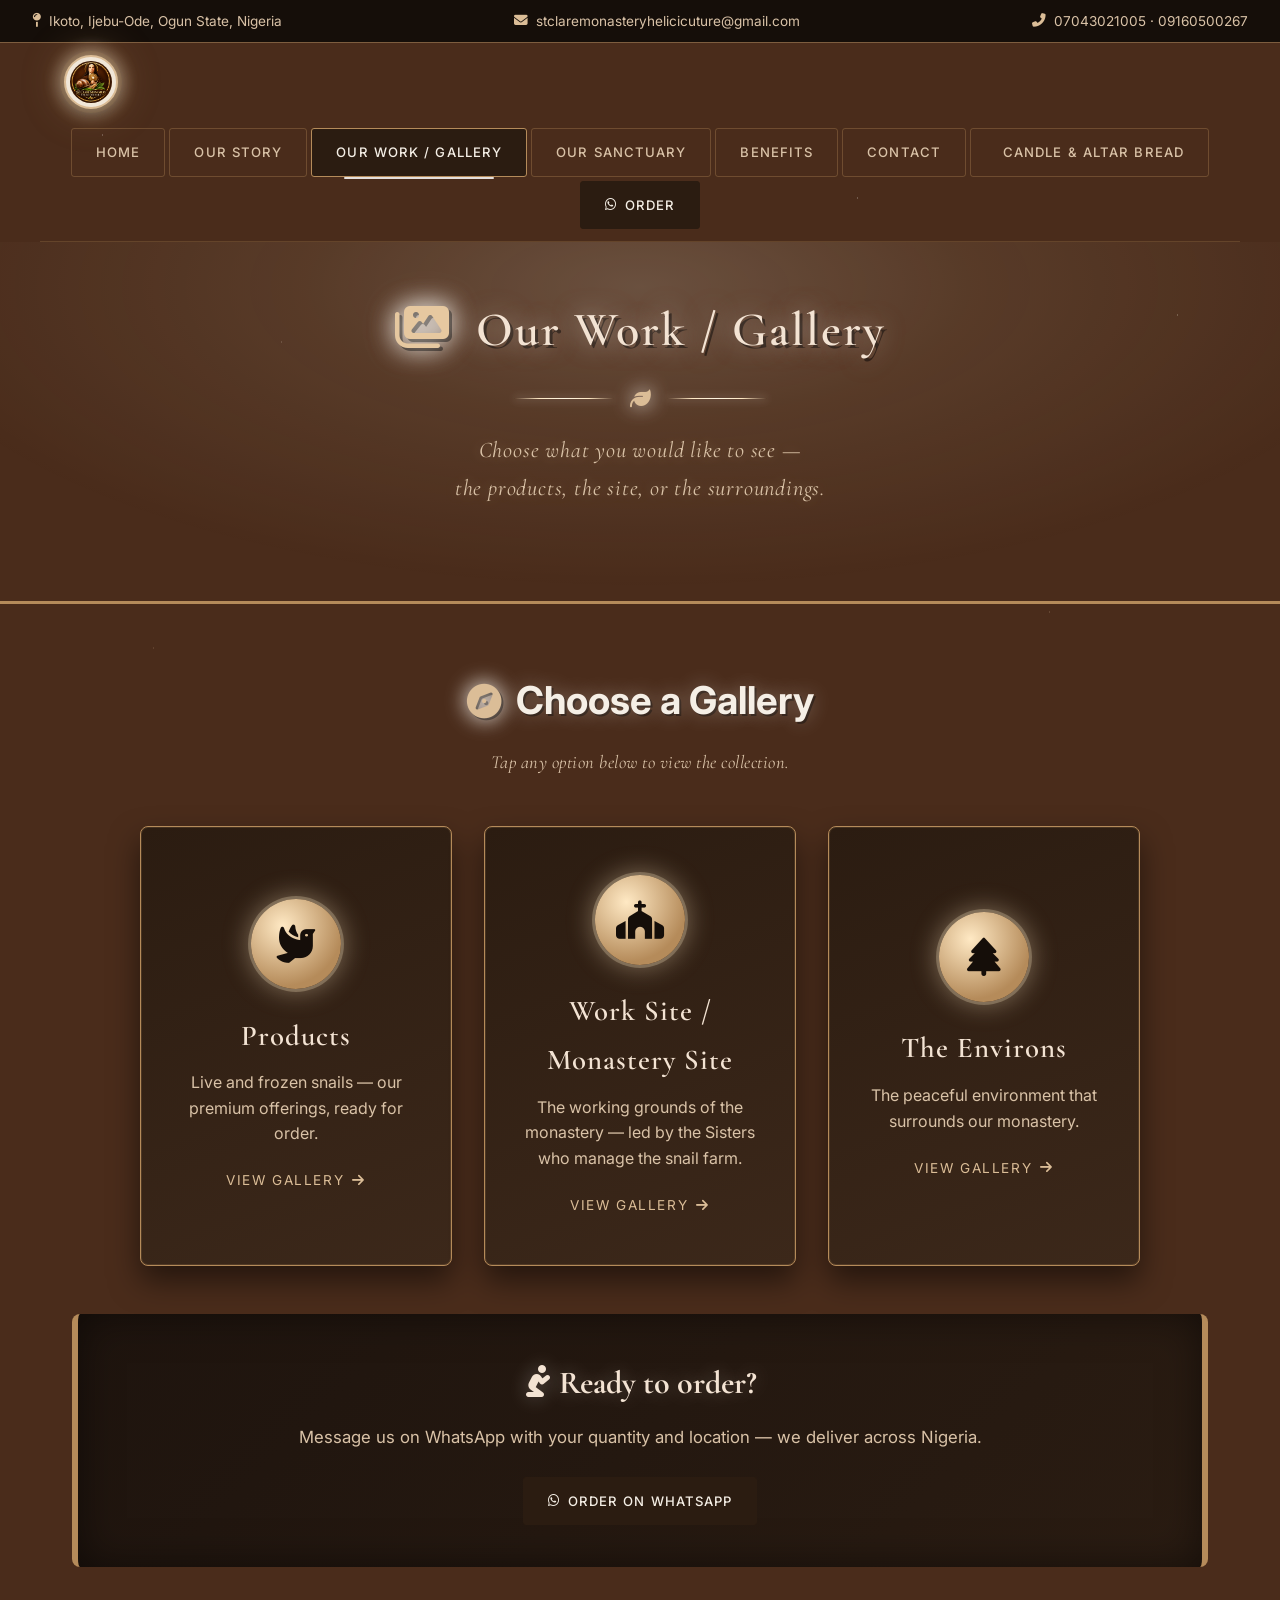
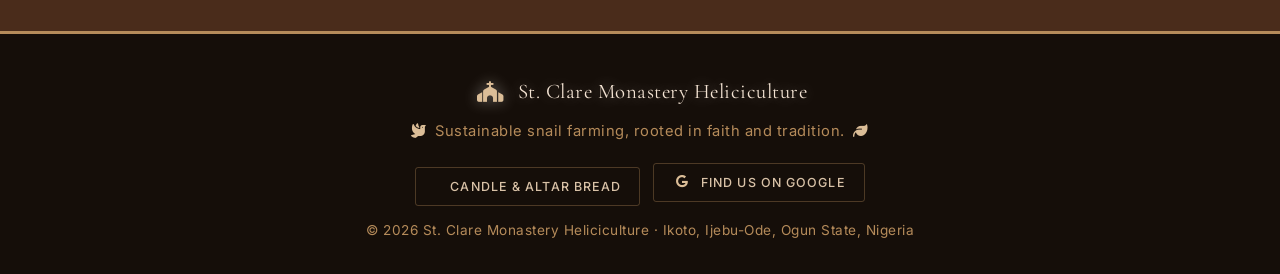
<file: gallery.html>
<!DOCTYPE html>
<html lang="en">
<head>
  <meta charset="UTF-8" />
  <meta name="viewport" content="width=device-width, initial-scale=1.0" />
  <meta name="description" content="Choose what to view — product photos, the monastery site, or the peaceful surroundings of St. Clare Monastery Heliciculture." />
  <meta name="author" content="St. Clare Monastery Heliciculture" />
  <title>Our Work / Gallery | St. Clare Monastery Heliciculture</title>

  <script type="application/ld+json">
  {
    "@context": "https://schema.org",
    "@type": "CollectionPage",
    "name": "Our Work / Gallery — St. Clare Monastery Heliciculture",
    "url": "https://stclare-heliciculture.github.io/stclaremonastery-heliciculture/gallery.html",
    "isPartOf": { "@type": "WebSite", "name": "St. Clare Monastery Heliciculture", "url": "https://stclare-heliciculture.github.io/stclaremonastery-heliciculture/" }
  }
  </script>

  <link rel="preconnect" href="https://fonts.googleapis.com" />
  <link rel="preconnect" href="https://fonts.gstatic.com" crossorigin />
  <link href="https://fonts.googleapis.com/css2?family=Cormorant+Garamond:wght@400;500;600;700&family=Inter:wght@300;400;500;600&display=swap" rel="stylesheet" />
  <link rel="stylesheet" href="https://cdnjs.cloudflare.com/ajax/libs/font-awesome/6.5.1/css/all.min.css" />
  <link rel="icon" type="image/png" href="st. clare monastery heliciculture.png" />
  <link rel="stylesheet" href="style.css" />

  <style>
    .choice-grid { display: grid; grid-template-columns: repeat(auto-fit, minmax(280px, 1fr)); gap: 2rem; max-width: 1000px; margin: 0 auto 3rem; }
    .choice-card { display: flex; flex-direction: column; align-items: center; justify-content: center; text-align: center; padding: 3rem 2rem; background: linear-gradient(160deg, var(--brown-deep) 0%, var(--brown-mid) 100%); border: 1px solid var(--gold-core); border-radius: 8px; text-decoration: none; color: var(--cream-bright); box-shadow: 0 15px 30px rgba(0,0,0,0.5), inset 0 0 0 1px rgba(181,139,90,0.2); transition: transform 0.35s ease, box-shadow 0.35s ease; position: relative; overflow: hidden; }
    .choice-card:hover { transform: translateY(-6px); box-shadow: 0 25px 45px rgba(0,0,0,0.6), inset 0 0 0 1px var(--gold-blaze), 0 0 40px 8px rgba(255,246,226,0.25); }
    .choice-card .choice-icon { display: inline-flex; align-items: center; justify-content: center; width: 90px; height: 90px; border-radius: 50%; background: radial-gradient(circle at 35% 30%, #ffe9c4 0%, #b58b5a 70%); color: var(--brown-void); font-size: 2.4rem; margin-bottom: 1.4rem; box-shadow: 0 0 0 3px rgba(255,233,196,0.25), 0 0 24px 4px rgba(255,233,196,0.35); transition: transform 0.4s ease; }
    .choice-card:hover .choice-icon { transform: scale(1.08) rotate(-4deg); }
    .choice-card .choice-title { font-family: 'Cormorant Garamond', serif; font-size: 1.8rem; font-weight: 600; letter-spacing: 1px; margin-bottom: 0.6rem; color: var(--cream-bright); }
    .choice-card .choice-desc { font-size: 1rem; color: var(--cream-soft); line-height: 1.6; max-width: 260px; }
    .choice-card .choice-arrow { margin-top: 1.4rem; font-size: 0.85rem; letter-spacing: 1.6px; text-transform: uppercase; color: var(--gold-light); display: inline-flex; align-items: center; gap: 8px; }
    .choice-card:hover .choice-arrow { color: var(--gold-blaze); }
  </style>
</head>
<body>

  <div class="top-bar">
    <span><i class="fas fa-map-pin"></i> Ikoto, Ijebu-Ode, Ogun State, Nigeria</span>
    <span><i class="fas fa-envelope"></i> stclaremonasteryhelicicuture@gmail.com</span>
    <span><i class="fas fa-phone-alt"></i> 07043021005 · 09160500267</span>
  </div>

  <nav class="jesuit-nav" aria-label="Primary navigation">
    <a href="index.html" class="nav-logo-badge" aria-label="Home"><img src="st. clare monastery heliciculture.png" alt="St. Clare Monastery Logo" /></a>
    <div class="nav-links">
      <a href="index.html" class="jesuit-btn">Home</a>
      <a href="about.html" class="jesuit-btn">Our Story</a>
      <a href="gallery.html" class="jesuit-btn">Our Work / Gallery</a>
      <a href="sanctuary.html" class="jesuit-btn">Our Sanctuary</a>
      <a href="benefits.html" class="jesuit-btn">Benefits</a>
      <a href="index.html#contact" class="jesuit-btn">Contact</a>
      <a href="https://st-clarecandle-altar-bread-ent.github.io/St.-Clare-Candle-and-Altar-Bread-Enterprise-/" class="jesuit-btn" target="_blank" rel="noopener noreferrer"><i class="fas fa-candle-holder"></i> Candle &amp; Altar Bread</a>
      <a href="https://wa.me/2347043021005?text=Hello%20St.%20Clare%20Monastery%2C%20I%20would%20like%20to%20order." class="jesuit-btn jesuit-btn-primary" target="_blank" rel="noopener noreferrer"><i class="fab fa-whatsapp"></i> Order</a>
    </div>
  </nav>

  <header class="hero" style="padding: 3rem 2rem 3.5rem;">
    <h1 style="font-family: 'Cormorant Garamond', serif; font-size: clamp(2rem, 4.5vw, 3rem); font-weight: 600; letter-spacing: 2px; color: var(--cream-bright); text-shadow: 0 0 25px rgba(255, 253, 248, 0.5), 3px 3px 0 rgba(0,0,0,0.5); margin-bottom: 0.6rem;">
      <i class="fas fa-images" style="color: var(--gold-pale); margin-right: 12px; filter: drop-shadow(0 0 12px rgba(255,253,248,0.8));"></i> Our Work / Gallery
    </h1>
    <div class="hero-divider"><span class="line"></span><i class="fas fa-leaf"></i><span class="line"></span></div>
    <p class="tagline">Choose what you would like to see —<br />the products, the site, or the surroundings.</p>
  </header>

  <main class="container">
    <section>
      <h2 class="section-title"><i class="fas fa-compass"></i> Choose a Gallery</h2>
      <p class="section-subtitle">Tap any option below to view the collection.</p>
      <div class="choice-grid">
        <a href="products.html" class="choice-card">
          <span class="choice-icon"><i class="fas fa-dove"></i></span>
          <span class="choice-title">Products</span>
          <span class="choice-desc">Live and frozen snails — our premium offerings, ready for order.</span>
          <span class="choice-arrow">View Gallery <i class="fas fa-arrow-right"></i></span>
        </a>
        <a href="site.html" class="choice-card">
          <span class="choice-icon"><i class="fas fa-church"></i></span>
          <span class="choice-title">Work Site / Monastery Site</span>
          <span class="choice-desc">The working grounds of the monastery — led by the Sisters who manage the snail farm.</span>
          <span class="choice-arrow">View Gallery <i class="fas fa-arrow-right"></i></span>
        </a>
        <a href="environs.html" class="choice-card">
          <span class="choice-icon"><i class="fas fa-tree"></i></span>
          <span class="choice-title">The Environs</span>
          <span class="choice-desc">The peaceful environment that surrounds our monastery.</span>
          <span class="choice-arrow">View Gallery <i class="fas fa-arrow-right"></i></span>
        </a>
      </div>
    </section>

    <section class="about-closing" style="margin-top: 3rem;">
      <h2><i class="fas fa-pray"></i> Ready to order?</h2>
      <p>Message us on WhatsApp with your quantity and location — we deliver across Nigeria.</p>
      <a href="https://wa.me/2347043021005?text=Hello%20St.%20Clare%20Monastery%2C%20I%20would%20like%20to%20order." class="jesuit-btn jesuit-btn-primary" target="_blank" rel="noopener noreferrer"><i class="fab fa-whatsapp"></i> Order on WhatsApp</a>
    </section>
  </main>

  <footer class="footer">
    <div class="footer-brand"><i class="fas fa-church"></i> St. Clare Monastery Heliciculture</div>
    <p><i class="fas fa-dove"></i> Sustainable snail farming, rooted in faith and tradition. <i class="fas fa-leaf"></i></p>
    <p style="margin-top: 1.2rem;">
      <a href="https://st-clarecandle-altar-bread-ent.github.io/St.-Clare-Candle-and-Altar-Bread-Enterprise-/" class="jesuit-btn" target="_blank" rel="noopener noreferrer" style="font-size: 0.78rem; padding: 8px 18px; margin-right: 0.5rem;"><i class="fas fa-candle-holder"></i> Candle &amp; Altar Bread</a>
      <a href="https://share.google/wUkG1nlkInnzcUFiG" class="jesuit-btn" target="_blank" rel="noopener noreferrer" style="font-size: 0.78rem; padding: 8px 18px;"><i class="fab fa-google"></i> Find Us on Google</a>
    </p>
    <p style="margin-top: 0.8rem; font-size: 0.85rem;">&copy; <span id="year"></span> St. Clare Monastery Heliciculture · Ikoto, Ijebu-Ode, Ogun State, Nigeria</p>
  </footer>

  <script src="script.js"></script>
</body>
</html>
</file>
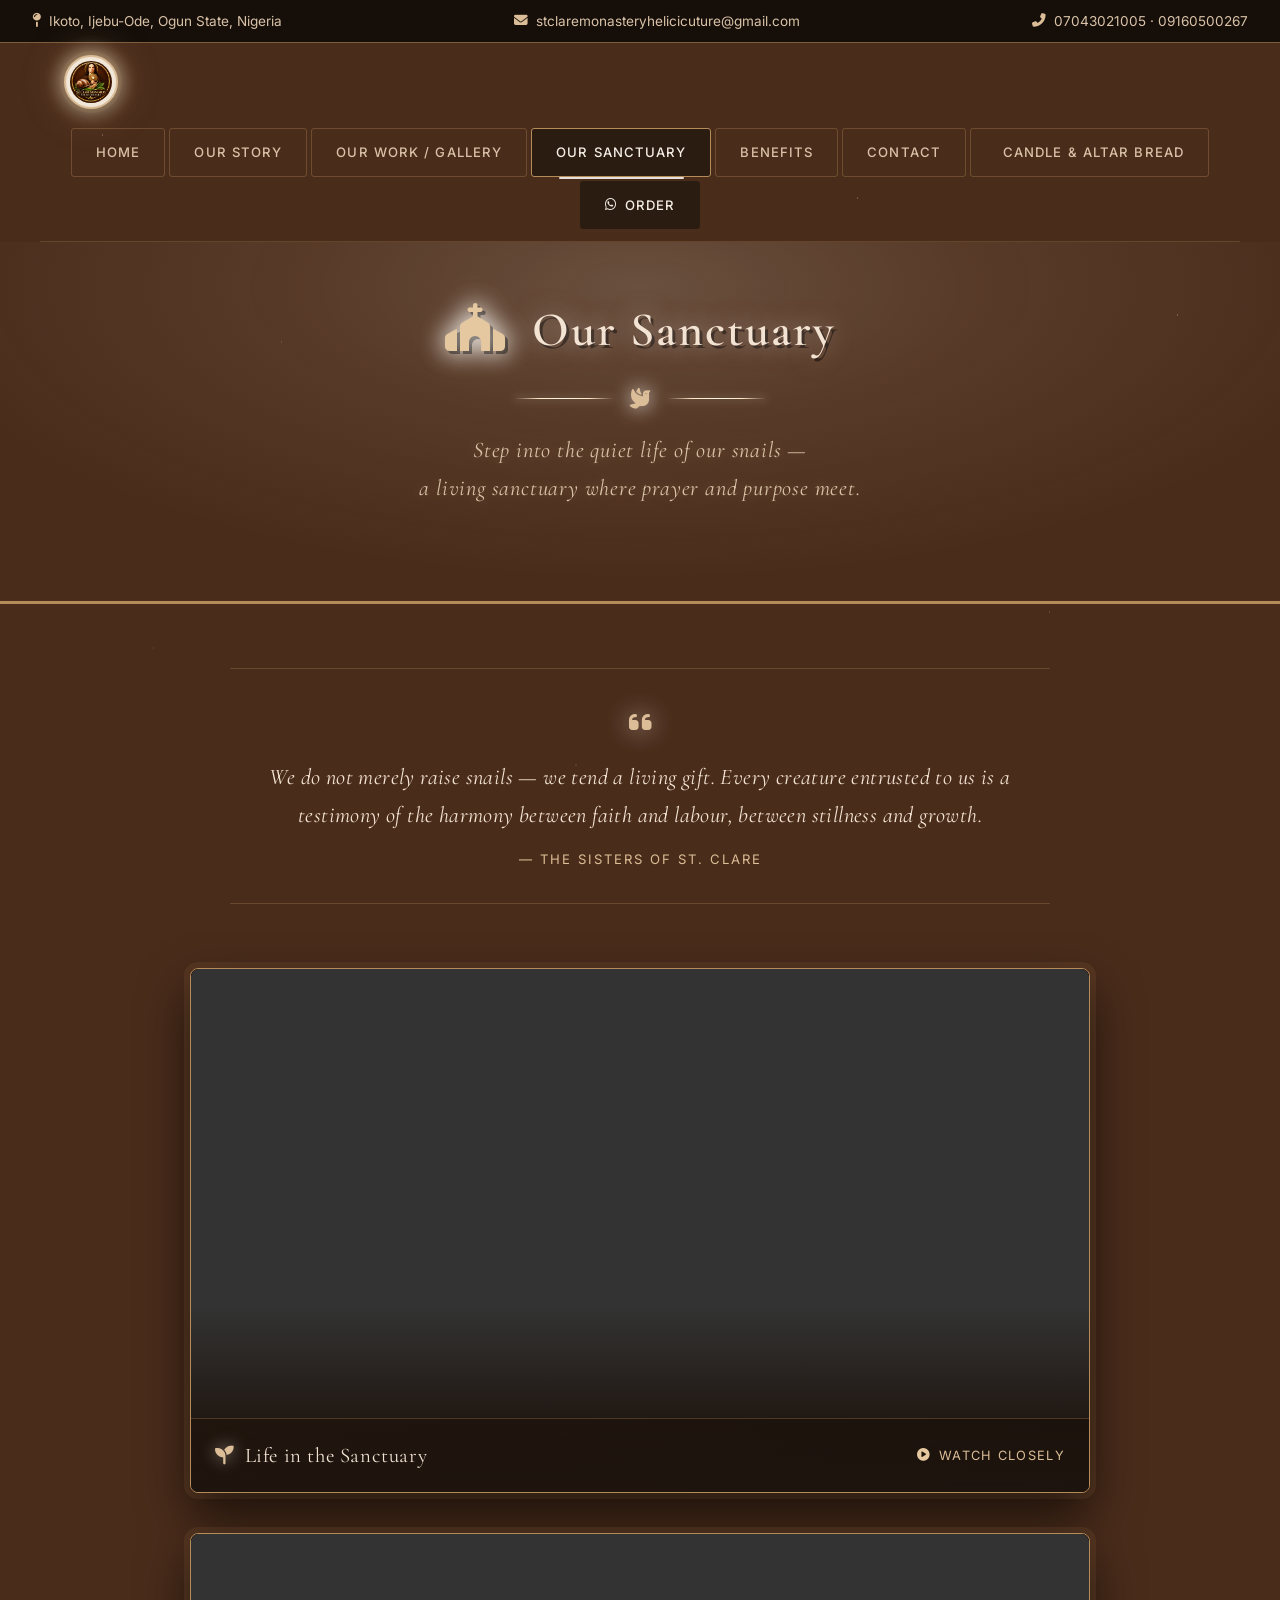
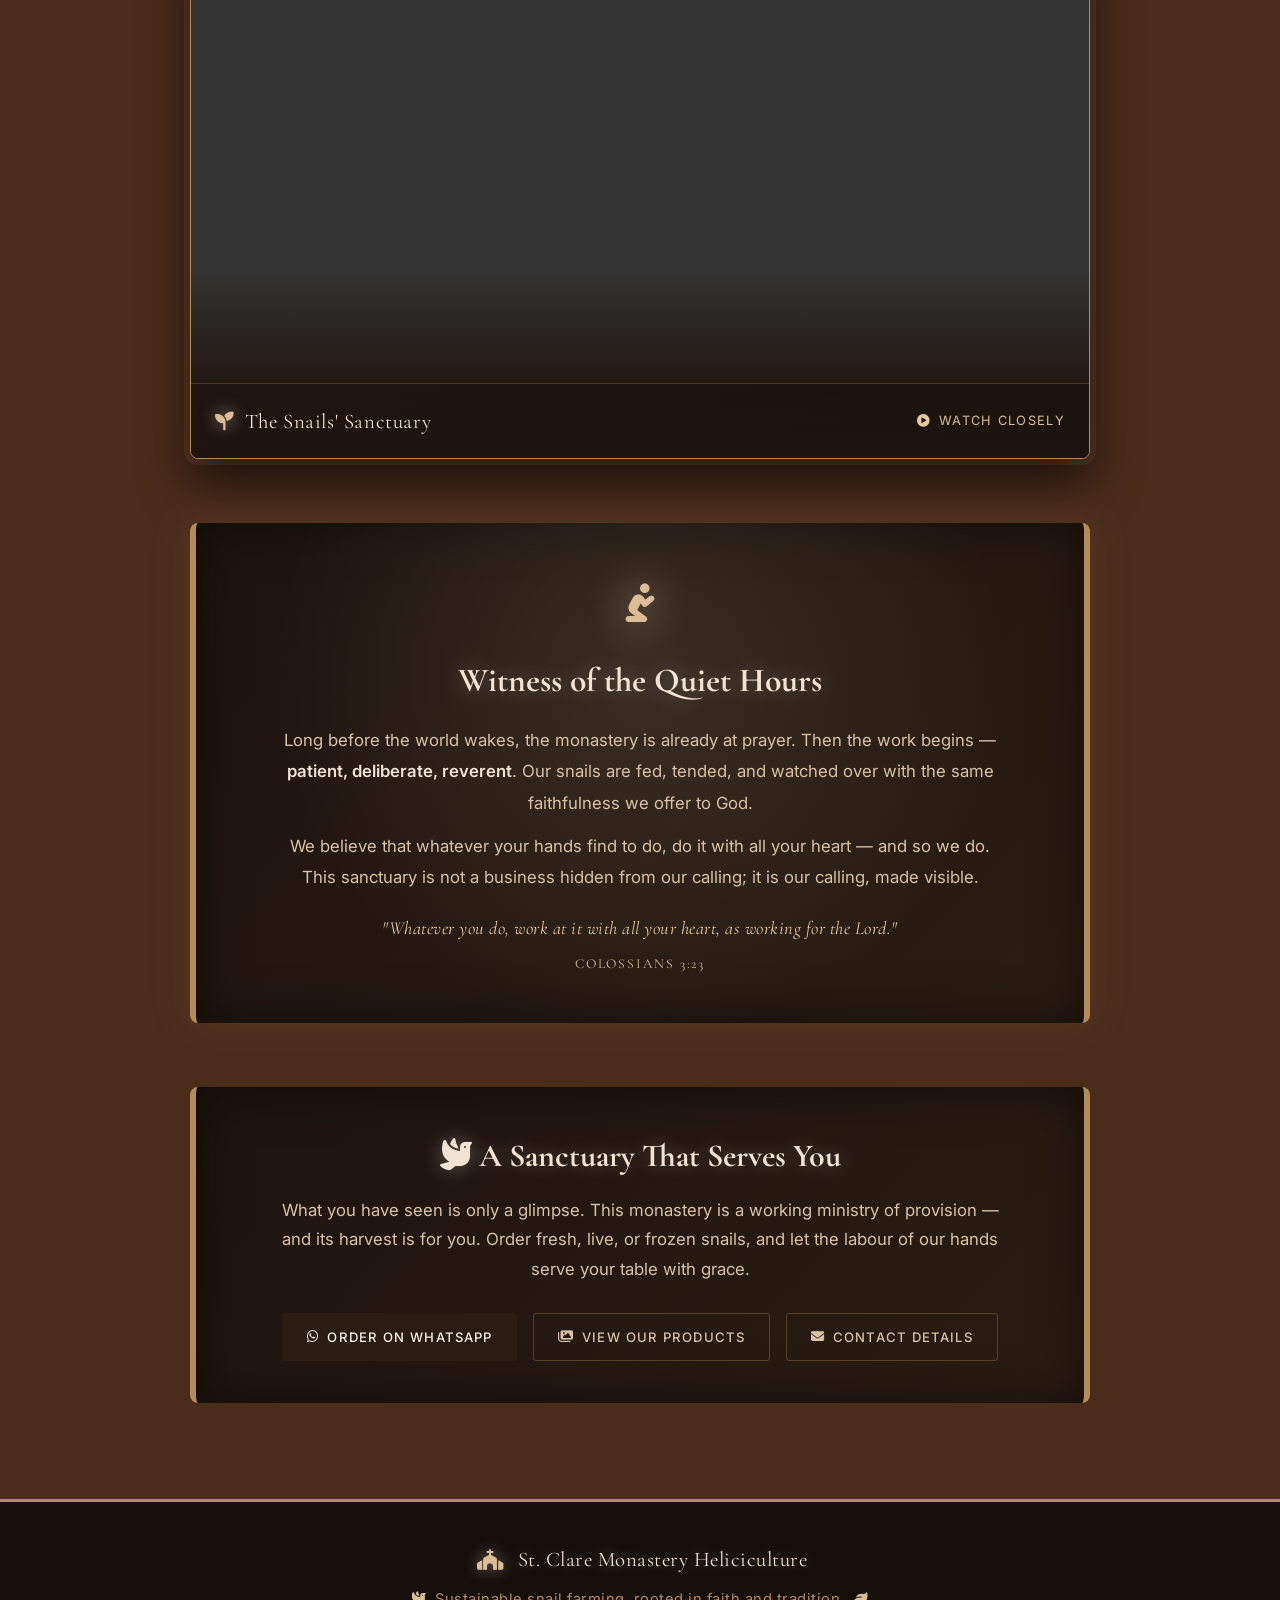
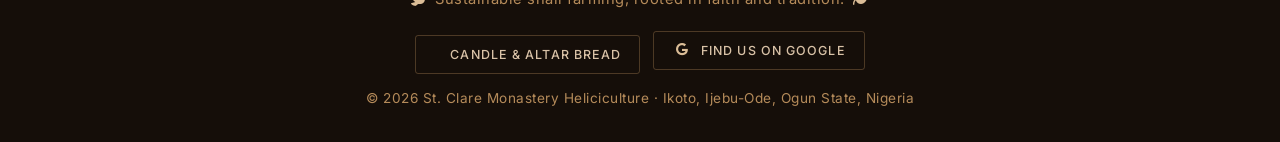
<file: sanctuary.html>
<!DOCTYPE html>
<html lang="en">
<head>
  <meta charset="UTF-8" />
  <meta name="viewport" content="width=device-width, initial-scale=1.0" />
  <meta name="description" content="Videos from the sanctuary of St. Clare Monastery Heliciculture — the quiet life of our snails, raised with prayer and purpose in Ikoto, Ijebu-Ode, Nigeria." />
  <meta name="author" content="St. Clare Monastery Heliciculture" />
  <title>Our Sanctuary | St. Clare Monastery Heliciculture</title>

  <script type="application/ld+json">
  {
    "@context": "https://schema.org",
    "@type": "VideoGallery",
    "name": "Our Sanctuary — St. Clare Monastery Heliciculture",
    "url": "https://stclare-heliciculture.github.io/stclaremonastery-heliciculture/sanctuary.html",
    "isPartOf": { "@type": "WebSite", "name": "St. Clare Monastery Heliciculture", "url": "https://stclare-heliciculture.github.io/stclaremonastery-heliciculture/" }
  }
  </script>

  <link rel="preconnect" href="https://fonts.googleapis.com" />
  <link rel="preconnect" href="https://fonts.gstatic.com" crossorigin />
  <link href="https://fonts.googleapis.com/css2?family=Cormorant+Garamond:wght@400;500;600;700&family=Inter:wght@300;400;500;600&display=swap" rel="stylesheet" />
  <link rel="stylesheet" href="https://cdnjs.cloudflare.com/ajax/libs/font-awesome/6.5.1/css/all.min.css" />
  <link rel="icon" type="image/png" href="st. clare monastery heliciculture.png" />
  <link rel="stylesheet" href="style.css" />

  <style>
    .sanctuary-reflection { max-width: 820px; margin: 0 auto 4rem; text-align: center; padding: 2rem 1.5rem; border-top: 1px solid rgba(181,139,90,0.3); border-bottom: 1px solid rgba(181,139,90,0.3); }
    .sanctuary-reflection .reflection-icon { font-size: 1.6rem; color: var(--gold-light); margin-bottom: 0.8rem; display: inline-block; filter: drop-shadow(0 0 12px rgba(255,253,248,0.6)); }
    .sanctuary-reflection .reflection-text { font-family: 'Cormorant Garamond', serif; font-style: italic; font-size: clamp(1.15rem, 2.2vw, 1.4rem); line-height: 1.7; color: var(--cream-bright); letter-spacing: 0.4px; }
    .sanctuary-reflection .reflection-source { display: block; margin-top: 0.9rem; font-family: 'Inter', sans-serif; font-size: 0.82rem; font-style: normal; letter-spacing: 2px; text-transform: uppercase; color: var(--gold-light); }
    .video-grid { display: grid; grid-template-columns: 1fr; gap: 2.5rem; max-width: 900px; margin: 0 auto 4rem; }
    .video-card { position: relative; border-radius: 8px; overflow: hidden; isolation: isolate; background: linear-gradient(135deg, var(--brown-deep) 0%, var(--brown-void) 100%); border: 1px solid var(--gold-core); box-shadow: 0 0 0 6px rgba(181,139,90,0.10), 0 22px 50px rgba(0,0,0,0.65); transition: transform 0.4s ease, box-shadow 0.4s ease; }
    .video-card:hover { transform: translateY(-4px); box-shadow: 0 0 0 8px rgba(181,139,90,0.16), 0 30px 60px rgba(0,0,0,0.7), 0 0 40px 8px rgba(255,233,196,0.18); }
    .video-card video { width: 100%; height: auto; display: block; background: #0d0805; border-radius: 8px 8px 0 0; outline: none; }
    .video-card .video-meta { padding: 1.2rem 1.5rem; background: linear-gradient(180deg, rgba(30,20,14,0.6) 0%, rgba(30,20,14,0.95) 100%); border-top: 1px solid rgba(181,139,90,0.3); display: flex; flex-wrap: wrap; align-items: center; justify-content: space-between; gap: 0.8rem; }
    .video-card .video-title { font-family: 'Cormorant Garamond', serif; font-size: 1.3rem; color: var(--cream-bright); letter-spacing: 0.6px; display: flex; align-items: center; gap: 10px; }
    .video-card .video-title i { color: var(--gold-light); font-size: 0.9em; filter: drop-shadow(0 0 8px rgba(255,253,248,0.5)); }
    .video-card .video-note { font-family: 'Inter', sans-serif; font-size: 0.8rem; letter-spacing: 1.3px; text-transform: uppercase; color: var(--gold-light); display: flex; align-items: center; gap: 8px; }
    .video-card .video-note i { color: var(--gold-pale); }
    .devotional-band { max-width: 900px; margin: 0 auto 4rem; padding: 3rem 2.5rem; text-align: center; background: linear-gradient(135deg, #1e140e 0%, #2a1c12 100%); border-radius: 8px; border-left: 6px solid var(--gold-core); border-right: 6px solid var(--gold-core); box-shadow: inset 0 0 50px rgba(0,0,0,0.5), 0 0 40px 4px rgba(181,139,90,0.12); position: relative; isolation: isolate; }
    .devotional-band::before { content: ""; position: absolute; inset: 0; background: radial-gradient(circle at 50% 30%, rgba(255,233,196,0.10) 0%, transparent 65%); z-index: -1; pointer-events: none; }
    .devotional-band .dev-icon { font-size: 2.4rem; color: var(--gold-light); margin-bottom: 1rem; filter: drop-shadow(0 0 20px rgba(255,233,196,0.6)); display: inline-block; }
    .devotional-band h2 { font-family: 'Cormorant Garamond', serif; font-size: clamp(1.5rem, 3vw, 2.1rem); color: var(--cream-bright); margin-bottom: 1rem; text-shadow: 0 0 22px rgba(255,253,248,0.3); }
    .devotional-band p { font-size: 1.05rem; color: var(--cream-soft); max-width: 720px; margin: 0 auto 0.8rem; line-height: 1.85; }
    .devotional-band p strong { color: var(--cream-bright); font-weight: 600; }
    .devotional-band .verse { font-family: 'Cormorant Garamond', serif; font-style: italic; font-size: 1.15rem; color: var(--gold-pale); display: block; margin-top: 1.2rem; letter-spacing: 0.5px; }
    .devotional-band .verse cite { display: block; font-size: 0.85rem; font-style: normal; color: var(--gold-light); letter-spacing: 1.8px; text-transform: uppercase; margin-top: 0.5rem; }
    .sanctuary-closing { max-width: 900px; margin: 0 auto 2rem; text-align: center; padding: 2.6rem 2.2rem; background: linear-gradient(135deg, var(--brown-deepest) 0%, #2a1c12 100%); border-radius: 8px; border-left: 6px solid var(--gold-core); border-right: 6px solid var(--gold-core); box-shadow: inset 0 0 50px rgba(0,0,0,0.5); }
    .sanctuary-closing h2 { font-family: 'Cormorant Garamond', serif; font-size: clamp(1.5rem, 3vw, 2rem); color: var(--cream-bright); margin-bottom: 0.8rem; text-shadow: 0 0 20px rgba(255,253,248,0.3); }
    .sanctuary-closing p { font-size: 1.05rem; color: var(--cream-soft); max-width: 720px; margin: 0 auto 1.8rem; line-height: 1.75; }
    .sanctuary-closing .cta-row { display: flex; flex-wrap: wrap; gap: 1rem; justify-content: center; }
  </style>
</head>
<body>

  <div class="top-bar">
    <span><i class="fas fa-map-pin"></i> Ikoto, Ijebu-Ode, Ogun State, Nigeria</span>
    <span><i class="fas fa-envelope"></i> stclaremonasteryhelicicuture@gmail.com</span>
    <span><i class="fas fa-phone-alt"></i> 07043021005 · 09160500267</span>
  </div>

  <nav class="jesuit-nav" aria-label="Primary navigation">
    <a href="index.html" class="nav-logo-badge" aria-label="Home"><img src="st. clare monastery heliciculture.png" alt="St. Clare Monastery Logo" /></a>
    <div class="nav-links">
      <a href="index.html" class="jesuit-btn">Home</a>
      <a href="about.html" class="jesuit-btn">Our Story</a>
      <a href="gallery.html" class="jesuit-btn">Our Work / Gallery</a>
      <a href="sanctuary.html" class="jesuit-btn">Our Sanctuary</a>
      <a href="benefits.html" class="jesuit-btn">Benefits</a>
      <a href="index.html#contact" class="jesuit-btn">Contact</a>
      <a href="https://st-clarecandle-altar-bread-ent.github.io/St.-Clare-Candle-and-Altar-Bread-Enterprise-/" class="jesuit-btn" target="_blank" rel="noopener noreferrer"><i class="fas fa-candle-holder"></i> Candle &amp; Altar Bread</a>
      <a href="https://wa.me/2347043021005?text=Hello%20St.%20Clare%20Monastery%2C%20I%20would%20like%20to%20order." class="jesuit-btn jesuit-btn-primary" target="_blank" rel="noopener noreferrer"><i class="fab fa-whatsapp"></i> Order</a>
    </div>
  </nav>

  <header class="hero" style="padding: 3rem 2rem 3.5rem;">
    <h1 style="font-family: 'Cormorant Garamond', serif; font-size: clamp(2rem, 4.5vw, 3rem); font-weight: 600; letter-spacing: 2px; color: var(--cream-bright); text-shadow: 0 0 25px rgba(255, 253, 248, 0.5), 3px 3px 0 rgba(0,0,0,0.5); margin-bottom: 0.6rem;">
      <i class="fas fa-church" style="color: var(--gold-pale); margin-right: 12px;"></i> Our Sanctuary
    </h1>
    <div class="hero-divider"><span class="line"></span><i class="fas fa-dove"></i><span class="line"></span></div>
    <p class="tagline">Step into the quiet life of our snails —<br />a living sanctuary where prayer and purpose meet.</p>
  </header>

  <main class="container">

    <section class="sanctuary-reflection">
      <div class="reflection-icon"><i class="fas fa-quote-left"></i></div>
      <p class="reflection-text">We do not merely raise snails — we tend a living gift. Every creature entrusted to us is a testimony of the harmony between faith and labour, between stillness and growth.</p>
      <span class="reflection-source">— The Sisters of St. Clare</span>
    </section>

    <section class="video-grid">
      <article class="video-card">
        <video controls preload="metadata" playsinline><source src="activity snail.mp4" type="video/mp4" />Your browser does not support the video tag.</video>
        <div class="video-meta"><div class="video-title"><i class="fas fa-seedling"></i> Life in the Sanctuary</div><div class="video-note"><i class="fas fa-play-circle"></i> Watch closely</div></div>
      </article>
      <article class="video-card">
        <video controls preload="metadata" playsinline><source src="snail video1.mp4" type="video/mp4" />Your browser does not support the video tag.</video>
        <div class="video-meta"><div class="video-title"><i class="fas fa-seedling"></i> The Snails' Sanctuary</div><div class="video-note"><i class="fas fa-play-circle"></i> Watch closely</div></div>
      </article>
    </section>

    <section class="devotional-band">
      <div class="dev-icon"><i class="fas fa-pray"></i></div>
      <h2>Witness of the Quiet Hours</h2>
      <p>Long before the world wakes, the monastery is already at prayer. Then the work begins — <strong>patient, deliberate, reverent</strong>. Our snails are fed, tended, and watched over with the same faithfulness we offer to God.</p>
      <p>We believe that whatever your hands find to do, do it with all your heart — and so we do. This sanctuary is not a business hidden from our calling; it is our calling, made visible.</p>
      <span class="verse">"Whatever you do, work at it with all your heart, as working for the Lord."<cite>Colossians 3:23</cite></span>
    </section>

    <section class="sanctuary-closing">
      <h2><i class="fas fa-dove"></i> A Sanctuary That Serves You</h2>
      <p>What you have seen is only a glimpse. This monastery is a working ministry of provision — and its harvest is for you. Order fresh, live, or frozen snails, and let the labour of our hands serve your table with grace.</p>
      <div class="cta-row">
        <a href="https://wa.me/2347043021005?text=Hello%20St.%20Clare%20Monastery%2C%20I%20would%20like%20to%20order." class="jesuit-btn jesuit-btn-primary" target="_blank" rel="noopener noreferrer"><i class="fab fa-whatsapp"></i> Order on WhatsApp</a>
        <a href="gallery.html" class="jesuit-btn"><i class="fas fa-images"></i> View Our Products</a>
        <a href="index.html#contact" class="jesuit-btn"><i class="fas fa-envelope"></i> Contact Details</a>
      </div>
    </section>

  </main>

  <footer class="footer">
    <div class="footer-brand"><i class="fas fa-church"></i> St. Clare Monastery Heliciculture</div>
    <p><i class="fas fa-dove"></i> Sustainable snail farming, rooted in faith and tradition. <i class="fas fa-leaf"></i></p>
    <p style="margin-top: 1.2rem;">
      <a href="https://st-clarecandle-altar-bread-ent.github.io/St.-Clare-Candle-and-Altar-Bread-Enterprise-/" class="jesuit-btn" target="_blank" rel="noopener noreferrer" style="font-size: 0.78rem; padding: 8px 18px; margin-right: 0.5rem;"><i class="fas fa-candle-holder"></i> Candle &amp; Altar Bread</a>
      <a href="https://share.google/wUkG1nlkInnzcUFiG" class="jesuit-btn" target="_blank" rel="noopener noreferrer" style="font-size: 0.78rem; padding: 8px 18px;"><i class="fab fa-google"></i> Find Us on Google</a>
    </p>
    <p style="margin-top: 0.8rem; font-size: 0.85rem;">&copy; <span id="year"></span> St. Clare Monastery Heliciculture · Ikoto, Ijebu-Ode, Ogun State, Nigeria</p>
  </footer>

  <script src="script.js"></script>
</body>
</html>
</file>
<file: style.css>
/* =====================================================================
   ST. CLARE MONASTERY HELICICULTURE — STYLE.CSS
   Full stylesheet — V6 · Jesuit buttons + single-pattern logo glow
===================================================================== */

*,
*::before,
*::after {
  margin: 0;
  padding: 0;
  box-sizing: border-box;
}

:root {
  --brown-void:     #150e09;
  --brown-deepest:  #1e140e;
  --brown-deep:     #2b1c11;
  --brown-monastic: #4a2c1b;
  --brown-mid:      #3c281a;
  --brown-light:    #5e3a24;
  --brown-soft:     #7d5d3f;

  --gold-core:   #b58b5a;
  --gold-light:  #dbbd97;
  --gold-pale:   #e6c8a0;
  --gold-shine:  #ffe9c4;
  --gold-blaze:  #fff6e2;
  --gold-super:  #fffaf0;

  --cream:        #f5efe6;
  --cream-soft:   #d9c2a7;
  --cream-bright: #f3e3d3;

  --green-wa:       #1f3a1f;
  --green-wa-light: #b5e3b5;
}

html {
  scroll-behavior: smooth;
  background-color: var(--brown-monastic);
}

body {
  background-color: var(--brown-monastic);
  color: var(--cream);
  font-family: 'Inter', 'Segoe UI', system-ui, sans-serif;
  font-weight: 400;
  line-height: 1.7;
  min-height: 100vh;
  overflow-x: hidden;
  -webkit-font-smoothing: antialiased;
  position: relative;
}

/* =====================================================================
   1. BACKGROUND — STATIC
===================================================================== */
body::before {
  content: "";
  position: fixed;
  inset: 0;
  z-index: -3;
  pointer-events: none;
  background-color: var(--brown-monastic);
  background-image:
    radial-gradient(circle at 15% 20%, rgba(255, 250, 240, 0.10) 0%, transparent 42%),
    radial-gradient(circle at 85% 15%, rgba(255, 233, 196, 0.08) 0%, transparent 45%),
    radial-gradient(circle at 80% 85%, rgba(255, 250, 240, 0.09) 0%, transparent 45%),
    radial-gradient(circle at 20% 85%, rgba(230, 200, 160, 0.08) 0%, transparent 48%);
}

body::after {
  content: "";
  position: fixed;
  inset: 0;
  z-index: -2;
  pointer-events: none;
  background: radial-gradient(ellipse at 50% 25%, rgba(255, 246, 226, 0.10) 0%, transparent 55%);
}

.hero::before {
  content: "";
  position: fixed;
  inset: 0;
  z-index: -1;
  pointer-events: none;
  background-image:
    radial-gradient(1.5px 1.5px at 8% 15%,   rgba(255, 253, 248, 0.7) 0%, transparent 55%),
    radial-gradient(1.3px 1.3px at 22% 38%, rgba(255, 246, 226, 0.6) 0%, transparent 55%),
    radial-gradient(1.5px 1.5px at 67% 22%,  rgba(255, 253, 248, 0.7) 0%, transparent 55%),
    radial-gradient(1.3px 1.3px at 82% 68%, rgba(255, 233, 196, 0.6) 0%, transparent 55%),
    radial-gradient(1.5px 1.5px at 45% 85%,  rgba(255, 253, 248, 0.7) 0%, transparent 55%),
    radial-gradient(1.3px 1.3px at 12% 72%, rgba(230, 200, 160, 0.6) 0%, transparent 55%),
    radial-gradient(1.5px 1.5px at 92% 35%, rgba(255, 246, 226, 0.7) 0%, transparent 55%),
    radial-gradient(1.3px 1.3px at 55% 55%, rgba(255, 253, 248, 0.7) 0%, transparent 55%);
  opacity: 0.85;
}

/* =====================================================================
   2. HERO
===================================================================== */
.hero {
  position: relative;
  padding: 4rem 2rem 5.5rem;
  text-align: center;
  border-bottom: 3px solid var(--gold-core);
  overflow: hidden;
  z-index: 1;
  isolation: isolate;
}

.hero::after {
  content: "";
  position: absolute;
  inset: -25% -12% 0;
  z-index: -1;
  background: radial-gradient(
    ellipse at 50% 30%,
    rgba(255, 246, 226, 0.18) 0%,
    rgba(255, 233, 196, 0.08) 30%,
    transparent 68%
  );
  pointer-events: none;
}

/* =====================================================================
   3. LOGO — SINGLE SYNCHRONIZED HALO
===================================================================== */
.hero-logo-wrap {
  position: relative;
  width: 280px;
  height: 280px;
  margin: 0 auto 2.2rem;
  display: flex;
  align-items: center;
  justify-content: center;
  isolation: isolate;
}

.hero-logo-wrap::before {
  content: "";
  position: absolute;
  inset: -55%;
  border-radius: 50%;
  background:
    radial-gradient(circle,
      rgba(255, 253, 248, 0.55) 0%,
      rgba(255, 246, 226, 0.35) 15%,
      rgba(255, 233, 196, 0.22) 30%,
      rgba(230, 200, 160, 0.13) 45%,
      transparent 75%);
  filter: blur(18px);
  z-index: 0;
  pointer-events: none;
}

.hero-logo-wrap::after {
  content: "";
  position: absolute;
  inset: -70%;
  border-radius: 50%;
  background:
    repeating-conic-gradient(
      from 0deg at 50% 50%,
      rgba(255, 253, 248, 0.00) 0deg,
      rgba(255, 253, 248, 0.00) 18deg,
      rgba(255, 253, 248, 0.40) 20deg,
      rgba(255, 246, 226, 0.45) 22deg,
      rgba(255, 253, 248, 0.40) 24deg,
      rgba(255, 253, 248, 0.00) 26deg,
      rgba(255, 253, 248, 0.00) 44deg
    );
  filter: blur(5px);
  opacity: 0.9;
  z-index: 0;
  pointer-events: none;
  animation: smoothRotate 30s linear infinite;
  transform-origin: 50% 50%;
  will-change: transform;
}

@keyframes smoothRotate {
  from { transform: rotate(0deg); }
  to   { transform: rotate(360deg); }
}

.hero-logo-wrap .halo-outer {
  position: absolute;
  inset: -100%;
  border-radius: 50%;
  background:
    radial-gradient(circle,
      transparent 55%,
      rgba(255, 246, 226, 0.15) 65%,
      rgba(255, 233, 196, 0.10) 75%,
      transparent 90%);
  filter: blur(14px);
  z-index: 0;
  pointer-events: none;
}

.hero-logo {
  position: relative;
  z-index: 3;
  width: 200px;
  height: 200px;
  object-fit: contain;
  background: var(--cream);
  border-radius: 50%;
  padding: 0.9rem;
  border: 4px solid var(--gold-light);
  box-shadow:
    0 0 0 8px rgba(181, 139, 90, 0.28),
    0 0 35px 6px rgba(255, 253, 248, 0.75),
    0 0 80px 18px rgba(255, 246, 226, 0.55),
    0 0 150px 40px rgba(255, 233, 196, 0.38),
    0 0 240px 70px rgba(219, 189, 151, 0.25),
    0 22px 55px rgba(0, 0, 0, 0.7);
  transition: transform 0.5s ease, box-shadow 0.5s ease;
}

.hero-logo-wrap:hover .hero-logo {
  transform: scale(1.04);
  box-shadow:
    0 0 0 10px rgba(181, 139, 90, 0.38),
    0 0 50px 10px rgba(255, 253, 248, 0.9),
    0 0 110px 26px rgba(255, 246, 226, 0.7),
    0 0 190px 50px rgba(255, 233, 196, 0.5),
    0 0 300px 90px rgba(219, 189, 151, 0.32),
    0 26px 60px rgba(0, 0, 0, 0.75);
}

.hero-logo-wrap .sparkle {
  position: absolute;
  width: 7px;
  height: 7px;
  border-radius: 50%;
  background: var(--gold-super);
  box-shadow:
    0 0 12px 4px rgba(255, 253, 248, 0.9),
    0 0 26px 10px rgba(255, 246, 226, 0.6);
  z-index: 4;
  pointer-events: none;
}

.hero-logo-wrap .sparkle:nth-child(2) { top: 4%;  left: 10%;  width: 8px; height: 8px; }
.hero-logo-wrap .sparkle:nth-child(3) { top: 8%;  right: 8%;  width: 6px; height: 6px; }
.hero-logo-wrap .sparkle:nth-child(4) { bottom: 6%; left: 12%; width: 7px; height: 7px; }
.hero-logo-wrap .sparkle:nth-child(5) { bottom: 8%; right: 10%; width: 5px; height: 5px; }
.hero-logo-wrap .sparkle:nth-child(6) { top: 48%; left: -4%;  width: 5px; height: 5px; }
.hero-logo-wrap .sparkle:nth-child(7) { top: 48%; right: -4%; width: 6px; height: 6px; }

/* =====================================================================
   4. HERO TEXT
===================================================================== */
.hero h1 {
  position: relative;
  z-index: 3;
  font-family: 'Cormorant Garamond', 'Times New Roman', serif;
  font-size: clamp(2rem, 5vw, 3.4rem);
  font-weight: 600;
  letter-spacing: 2px;
  color: var(--cream-bright);
  text-shadow:
    0 0 25px rgba(255, 253, 248, 0.55),
    0 0 55px rgba(255, 233, 196, 0.35),
    3px 3px 0 rgba(0, 0, 0, 0.5);
  margin-bottom: 0.5rem;
}

.hero h1 i {
  color: var(--gold-pale);
  margin-right: 14px;
  filter: drop-shadow(0 0 12px rgba(255, 253, 248, 0.8));
}

.hero-divider {
  position: relative;
  z-index: 3;
  display: flex;
  align-items: center;
  justify-content: center;
  gap: 1rem;
  margin: 1rem 0 1.4rem;
  color: var(--gold-light);
}

.hero-divider .line {
  height: 1px;
  width: 100px;
  background: linear-gradient(to right, transparent, var(--gold-shine), var(--gold-blaze), var(--gold-shine), transparent);
  box-shadow: 0 0 8px rgba(255, 253, 248, 0.65);
}

.hero-divider i {
  font-size: 1.3rem;
  filter: drop-shadow(0 0 10px rgba(255, 253, 248, 0.9));
}

.hero .tagline {
  position: relative;
  z-index: 3;
  font-family: 'Cormorant Garamond', serif;
  font-style: italic;
  font-size: clamp(1.05rem, 2.3vw, 1.4rem);
  color: var(--cream-soft);
  max-width: 700px;
  margin: 0 auto 2.4rem;
  letter-spacing: 0.8px;
  text-shadow: 0 0 14px rgba(255, 233, 196, 0.3);
}

/* =====================================================================
   5. TOP BAR
===================================================================== */
.top-bar {
  background-color: var(--brown-void);
  border-bottom: 1px solid var(--brown-soft);
  padding: 0.6rem 2rem;
  font-size: 0.85rem;
  color: var(--cream-soft);
  display: flex;
  justify-content: space-between;
  flex-wrap: wrap;
  gap: 1rem;
  align-items: center;
  position: relative;
  z-index: 2;
}

.top-bar span { display: inline-flex; align-items: center; gap: 8px; }
.top-bar i    { color: var(--gold-light); }

/* =====================================================================
   6. JESUIT-STYLE NAVIGATION
===================================================================== */
.jesuit-nav {
  display: flex;
  flex-wrap: wrap;
  justify-content: center;
  gap: 4px;
  padding: 16px 20px;
  max-width: 1100px;
  margin: 0 auto;
  border-bottom: 1px solid rgba(181, 139, 90, 0.25);
  position: relative;
  z-index: 5;
}

.jesuit-btn {
  display: inline-flex;
  align-items: center;
  gap: 8px;
  padding: 12px 24px;
  font-family: 'Inter', 'Segoe UI', sans-serif;
  font-size: 0.82rem;
  font-weight: 500;
  letter-spacing: 1.1px;
  text-transform: uppercase;
  text-decoration: none;
  color: #d9c2a7;
  background: transparent;
  border: 1px solid rgba(181, 139, 90, 0.35);
  border-radius: 3px;
  cursor: pointer;
  transition: all 0.22s ease;
  position: relative;
}

.jesuit-btn:hover {
  color: #f5efe6;
  background: #2b1c11;
  border-color: #b58b5a;
}

.jesuit-btn:active {
  background: #1e140e;
}

.jesuit-btn-primary {
  color: #f5efe6;
  background: #2b1c11;
  border-color: #2b1c11;
}

.jesuit-btn-primary:hover {
  background: #4a2c1b;
  border-color: #b58b5a;
}

.jesuit-btn-primary::after {
  content: "";
  position: absolute;
  bottom: -3px;
  left: 20%;
  right: 20%;
  height: 2px;
  background: #ffffff;
  opacity: 0;
  transition: opacity 0.22s ease;
}

.jesuit-btn-primary:hover::after {
  opacity: 0.85;
}

/* ---- Active state (page you're currently on) ---- */
.jesuit-btn-active {
  color: #f5efe6 !important;
  background: #2b1c11 !important;
  border-color: #b58b5a !important;
  position: relative;
  animation: activeBrownPulse 2.8s ease-in-out infinite;
}

.jesuit-btn-active::after {
  content: "";
  position: absolute;
  bottom: -3px;
  left: 15%;
  right: 15%;
  height: 2px;
  background: #ffffff;
  opacity: 0.85;
  border-radius: 2px;
}

.jesuit-btn-active i {
  color: #ffe9c4;
  filter: drop-shadow(0 0 6px rgba(255, 246, 226, 0.8));
}

@keyframes activeBrownPulse {
  0%, 100% {
    box-shadow:
      0 0 0 0 rgba(181, 139, 90, 0.0),
      0 0 12px 2px rgba(181, 139, 90, 0.35);
  }
  50% {
    box-shadow:
      0 0 0 4px rgba(181, 139, 90, 0.08),
      0 0 22px 6px rgba(181, 139, 90, 0.55);
  }
}

/* ---- Click pulse ---- */
.jesuit-btn.nav-pulse,
.jesuit-btn-primary.nav-pulse {
  animation: clickBrownFlash 0.65s ease-out;
}

@keyframes clickBrownFlash {
  0% {
    box-shadow:
      0 0 0 0 rgba(181, 139, 90, 0.9),
      0 0 0 0 rgba(255, 233, 196, 0.7);
    background: #4a2c1b;
  }
  100% {
    box-shadow:
      0 0 0 14px rgba(181, 139, 90, 0),
      0 0 0 22px rgba(255, 233, 196, 0);
    background: #2b1c11;
  }
}

/* ---- Larger CTA button ---- */
.jesuit-cta {
  display: inline-flex;
  align-items: center;
  gap: 12px;
  padding: 15px 36px;
  font-family: 'Inter', sans-serif;
  font-size: 0.88rem;
  font-weight: 600;
  letter-spacing: 1.3px;
  text-transform: uppercase;
  text-decoration: none;
  color: #f5efe6;
  background: #2b1c11;
  border: 1px solid #7d5d3f;
  border-radius: 3px;
  cursor: pointer;
  transition: all 0.25s ease;
  position: relative;
}

.jesuit-cta::after {
  content: "";
  position: absolute;
  bottom: 0;
  left: 0;
  right: 0;
  height: 2px;
  background: #ffffff;
  opacity: 0;
  transition: opacity 0.25s ease;
}

.jesuit-cta:hover {
  background: #4a2c1b;
  border-color: #b58b5a;
}

.jesuit-cta:hover::after { opacity: 0.9; }

.jesuit-cta .cta-arrow {
  font-size: 0.75rem;
  opacity: 0.7;
  transition: transform 0.2s ease, opacity 0.2s ease;
}

.jesuit-cta:hover .cta-arrow {
  transform: translateX(4px);
  opacity: 1;
}

/* =====================================================================
   7. CONTAINER
===================================================================== */
.container {
  max-width: 1200px;
  margin: 0 auto;
  padding: 4rem 2rem;
  position: relative;
  z-index: 1;
}

.section-title {
  font-size: clamp(1.7rem, 3.5vw, 2.4rem);
  text-align: center;
  margin-bottom: 0.8rem;
  display: flex;
  align-items: center;
  justify-content: center;
  gap: 14px;
  text-shadow:
    0 0 20px rgba(255, 253, 248, 0.35),
    2px 2px 0 rgba(0, 0, 0, 0.45);
}

.section-title i {
  color: var(--gold-light);
  font-size: 0.9em;
  filter: drop-shadow(0 0 10px rgba(255, 253, 248, 0.7));
}

.section-subtitle {
  text-align: center;
  font-family: 'Cormorant Garamond', serif;
  font-style: italic;
  font-size: 1.15rem;
  color: var(--cream-soft);
  max-width: 650px;
  margin: 0 auto 3rem;
  letter-spacing: 0.5px;
}

/* =====================================================================
   8. SNAIL CARDS
===================================================================== */
.snail-gallery {
  display: grid;
  grid-template-columns: repeat(auto-fit, minmax(260px, 1fr));
  gap: 2rem;
  margin-bottom: 4rem;
}

.snail-card {
  background: linear-gradient(160deg, var(--brown-deep) 0%, var(--brown-mid) 100%);
  border-radius: 8px;
  padding: 2.5rem 2rem;
  text-align: center;
  box-shadow:
    0 15px 30px rgba(0, 0, 0, 0.5),
    inset 0 0 0 1px var(--gold-core);
  transition: transform 0.35s ease, box-shadow 0.35s ease;
}

.snail-card:hover {
  transform: translateY(-6px);
  box-shadow:
    0 22px 40px rgba(0, 0, 0, 0.6),
    inset 0 0 0 1px var(--gold-blaze),
    0 0 40px 8px rgba(255, 246, 226, 0.3);
}

.snail-card .card-icon {
  font-size: 4.2rem;
  color: var(--gold-light);
  margin-bottom: 1.4rem;
  display: inline-block;
  transition: transform 0.35s ease, color 0.35s ease, filter 0.35s ease;
  filter: drop-shadow(0 0 12px rgba(255, 253, 248, 0.5));
}

.snail-card:hover .card-icon {
  transform: scale(1.08);
  color: var(--gold-blaze);
  filter: drop-shadow(0 0 18px rgba(255, 253, 248, 0.9));
}

.snail-card h3 { font-size: 1.5rem; margin-bottom: 0.7rem; color: var(--cream-bright); }
.snail-card p  { font-size: 1rem; color: var(--cream-soft); line-height: 1.6; }

/* =====================================================================
   9. SERVICES
===================================================================== */
.services-highlight {
  background: linear-gradient(135deg, var(--brown-deep) 0%, #3a261a 100%);
  padding: 3rem 2.5rem;
  border-radius: 8px;
  margin-bottom: 4rem;
  border-left: 6px solid var(--gold-core);
  border-right: 6px solid var(--gold-core);
  box-shadow:
    inset 0 0 40px rgba(0, 0, 0, 0.55),
    0 0 40px 6px rgba(255, 233, 196, 0.1);
  display: grid;
  grid-template-columns: repeat(auto-fit, minmax(280px, 1fr));
  gap: 2rem;
}

.service-item {
  display: flex;
  align-items: flex-start;
  gap: 1.3rem;
  font-size: 1.1rem;
  color: var(--cream-soft);
}

.service-item i {
  font-size: 2.4rem;
  color: var(--gold-light);
  flex-shrink: 0;
  margin-top: 4px;
  filter: drop-shadow(0 0 10px rgba(255, 253, 248, 0.55));
}

.service-item strong {
  display: block;
  font-family: 'Cormorant Garamond', serif;
  font-size: 1.4rem;
  font-weight: 600;
  color: var(--cream-bright);
  margin-bottom: 0.3rem;
}

/* =====================================================================
   10. CONTACT
===================================================================== */
.contact-grid {
  display: grid;
  grid-template-columns: repeat(auto-fit, minmax(320px, 1fr));
  gap: 2rem;
  margin-bottom: 3.5rem;
}

.contact-card {
  background: linear-gradient(150deg, var(--brown-deep) 0%, #35231a 100%);
  border-radius: 8px;
  padding: 2.2rem 2rem;
  border: 1px solid var(--brown-soft);
  box-shadow: 0 12px 24px rgba(0, 0, 0, 0.45);
  transition: box-shadow 0.35s ease, transform 0.35s ease;
}

.contact-card:hover {
  transform: translateY(-3px);
  box-shadow:
    0 16px 32px rgba(0, 0, 0, 0.55),
    0 0 30px 5px rgba(255, 233, 196, 0.15);
}

.contact-card h3 {
  font-size: 1.55rem;
  border-bottom: 2px solid var(--gold-core);
  padding-bottom: 0.9rem;
  margin-bottom: 1.5rem;
  display: flex;
  align-items: center;
  gap: 12px;
}

.contact-card h3 i {
  color: var(--gold-light);
  font-size: 1.6rem;
  filter: drop-shadow(0 0 8px rgba(255, 253, 248, 0.55));
}

.contact-detail {
  display: flex;
  align-items: flex-start;
  gap: 14px;
  margin-bottom: 1.2rem;
  font-size: 1.02rem;
  color: var(--cream-soft);
  line-height: 1.55;
}

.contact-detail i {
  width: 26px;
  color: var(--gold-core);
  font-size: 1.15rem;
  margin-top: 4px;
  flex-shrink: 0;
}

.contact-detail a {
  color: var(--cream-soft);
  transition: color 0.2s ease;
  word-break: break-all;
}

.contact-detail a:hover {
  color: var(--gold-blaze);
  text-decoration: underline;
}

.whatsapp-chat-btn {
  background: var(--green-wa);
  border: 2px solid #7db87d;
  color: #e3f0e3;
  padding: 1rem 1.8rem;
  border-radius: 60px;
  font-size: 1.15rem;
  font-weight: 600;
  font-family: 'Inter', sans-serif;
  display: inline-flex;
  align-items: center;
  justify-content: center;
  gap: 14px;
  cursor: pointer;
  transition: all 0.3s ease;
  box-shadow: 0 8px 0 #0e1f0e;
  width: 100%;
  margin-top: 1rem;
  letter-spacing: 0.8px;
  text-decoration: none;
}

.whatsapp-chat-btn i { font-size: 1.7rem; color: var(--green-wa-light); }

.whatsapp-chat-btn:hover {
  background: #2b4f2b;
  border-color: var(--green-wa-light);
  transform: translateY(-2px);
  box-shadow:
    0 10px 0 #0e1f0e,
    0 0 30px 6px rgba(181, 227, 181, 0.5);
}

.whatsapp-chat-btn:active {
  transform: translateY(2px);
  box-shadow: 0 4px 0 #0e1f0e;
}

.whatsapp-numbers {
  display: flex;
  flex-direction: column;
  gap: 0.7rem;
  margin: 1.2rem 0 0.4rem;
  font-size: 1.08rem;
  font-weight: 500;
  color: var(--cream-soft);
}

.whatsapp-numbers i {
  color: #25D366;
  margin-right: 10px;
  font-size: 1.05rem;
}

.wa-note {
  font-size: 0.85rem;
  color: var(--gold-core);
  margin-top: 14px;
  display: flex;
  align-items: center;
  gap: 8px;
  font-style: italic;
}

/* =====================================================================
   11. LOCATION
===================================================================== */
.address-block {
  background: linear-gradient(135deg, var(--brown-void) 0%, #2a1c12 100%);
  border-radius: 8px;
  padding: 2.4rem 2.2rem;
  display: flex;
  flex-wrap: wrap;
  align-items: center;
  justify-content: space-between;
  gap: 1.8rem;
  border: 1px dashed var(--gold-core);
  margin-bottom: 2rem;
  box-shadow: 0 0 35px 4px rgba(255, 233, 196, 0.08);
}

.address-text {
  font-size: 1.12rem;
  color: var(--cream-soft);
  display: flex;
  align-items: center;
  gap: 16px;
  flex-wrap: wrap;
}

.address-text i {
  font-size: 2rem;
  color: var(--gold-light);
  flex-shrink: 0;
  filter: drop-shadow(0 0 10px rgba(255, 253, 248, 0.6));
}

.address-text strong { color: var(--cream-bright); font-weight: 600; }

.pobox {
  background: var(--brown-mid);
  padding: 0.7rem 1.5rem;
  border-radius: 40px;
  font-weight: 600;
  color: var(--cream-bright);
  border: 1px solid var(--gold-core);
  display: inline-flex;
  align-items: center;
  gap: 10px;
  font-size: 1rem;
  box-shadow: 0 0 18px 2px rgba(255, 233, 196, 0.2);
}

.pobox i { color: var(--gold-light); }

/* =====================================================================
   12. FOOTER
===================================================================== */
.footer {
  background: var(--brown-void);
  border-top: 3px solid var(--gold-core);
  padding: 2.5rem 2rem 2rem;
  text-align: center;
  color: var(--gold-core);
  font-size: 0.92rem;
  letter-spacing: 0.5px;
  position: relative;
  z-index: 1;
}

.footer .footer-brand {
  font-family: 'Cormorant Garamond', serif;
  font-size: 1.3rem;
  color: var(--cream-bright);
  margin-bottom: 0.6rem;
  display: flex;
  align-items: center;
  justify-content: center;
  gap: 10px;
  text-shadow: 0 0 15px rgba(255, 253, 248, 0.4);
}

.footer i  { color: var(--gold-light); margin: 0 4px; }
.footer p  { margin-top: 0.5rem; }

/* =====================================================================
   13. ABOUT PAGE — SISTERS PORTRAIT + VALUES + CLOSING
===================================================================== */
.about-intro-section {
  display: grid;
  grid-template-columns: 1.1fr 1fr;
  gap: 3.2rem;
  align-items: center;
  margin-bottom: 4rem;
}

.sisters-portrait {
  position: relative;
  aspect-ratio: 4 / 5;
  border-radius: 6px;
  overflow: hidden;
  isolation: isolate;
  background: linear-gradient(135deg, var(--brown-deep) 0%, var(--brown-void) 100%);
  border: 1px solid var(--gold-core);
  box-shadow:
    0 0 0 6px rgba(181, 139, 90, 0.10),
    0 20px 45px rgba(0, 0, 0, 0.6);
  transition: transform 0.5s ease, box-shadow 0.5s ease;
}

.sisters-portrait:hover {
  transform: translateY(-4px) scale(1.01);
  box-shadow:
    0 0 0 8px rgba(181, 139, 90, 0.15),
    0 26px 55px rgba(0, 0, 0, 0.7);
}

.sisters-portrait img {
  width: 100%;
  height: 100%;
  object-fit: cover;
  object-position: center;
  display: block;
  filter: brightness(0.98) contrast(1.03) saturate(1.02);
  transition: transform 0.7s ease, filter 0.5s ease;
}

.sisters-portrait:hover img {
  transform: scale(1.05);
  filter: brightness(1.02) contrast(1.05) saturate(1.06);
}

.sisters-caption {
  margin-top: 1rem;
  text-align: center;
  font-family: 'Cormorant Garamond', serif;
  font-style: italic;
  font-size: 1rem;
  color: var(--cream-soft);
  letter-spacing: 0.5px;
  display: flex;
  align-items: center;
  justify-content: center;
  gap: 10px;
}

.sisters-caption i {
  color: var(--gold-light);
  filter: drop-shadow(0 0 8px rgba(255, 253, 248, 0.6));
}

.about-values {
  display: grid;
  grid-template-columns: repeat(auto-fit, minmax(240px, 1fr));
  gap: 1.6rem;
  margin-bottom: 4rem;
}

.value-card {
  background: linear-gradient(160deg, var(--brown-deep) 0%, var(--brown-mid) 100%);
  border-radius: 8px;
  padding: 2rem 1.6rem;
  text-align: center;
  box-shadow:
    0 14px 28px rgba(0, 0, 0, 0.5),
    inset 0 0 0 1px var(--gold-core);
  transition: transform 0.32s ease, box-shadow 0.32s ease;
}

.value-card:hover {
  transform: translateY(-6px);
  box-shadow:
    0 22px 40px rgba(0, 0, 0, 0.6),
    inset 0 0 0 1px var(--gold-blaze),
    0 0 40px 8px rgba(255, 246, 226, 0.28);
}

.value-card i {
  font-size: 2.6rem;
  color: var(--gold-light);
  margin-bottom: 1rem;
  display: inline-block;
  filter: drop-shadow(0 0 12px rgba(255, 253, 248, 0.55));
}

.value-card h3 {
  font-family: 'Cormorant Garamond', serif;
  font-size: 1.35rem;
  color: var(--cream-bright);
  margin-bottom: 0.5rem;
}

.value-card p {
  font-size: 0.98rem;
  color: var(--cream-soft);
  line-height: 1.65;
}

.about-closing {
  background: linear-gradient(135deg, var(--brown-deepest) 0%, #2a1c12 100%);
  border-radius: 8px;
  padding: 2.6rem 2.2rem;
  border-left: 6px solid var(--gold-core);
  border-right: 6px solid var(--gold-core);
  text-align: center;
  box-shadow: inset 0 0 40px rgba(0, 0, 0, 0.5);
}

.about-closing h2 {
  font-family: 'Cormorant Garamond', serif;
  font-size: clamp(1.5rem, 3vw, 2rem);
  color: var(--cream-bright);
  margin-bottom: 0.8rem;
  text-shadow: 0 0 20px rgba(255, 253, 248, 0.3);
}

.about-closing p {
  font-size: 1.05rem;
  color: var(--cream-soft);
  max-width: 720px;
  margin: 0 auto 1.6rem;
  line-height: 1.7;
}

.about-closing .btn-row {
  display: flex;
  flex-wrap: wrap;
  gap: 1rem;
  justify-content: center;
}

/* =====================================================================
   14. PRODUCT GALLERY (Our Work page)
===================================================================== */
.product-gallery {
  display: grid;
  grid-template-columns: repeat(auto-fit, minmax(280px, 1fr));
  gap: 1.8rem;
  margin-bottom: 2rem;
}

.product-card {
  margin: 0;
  background: linear-gradient(160deg, var(--brown-deep) 0%, var(--brown-mid) 100%);
  border-radius: 6px;
  overflow: hidden;
  border: 1px solid var(--brown-soft);
  box-shadow: 0 10px 24px rgba(0, 0, 0, 0.5);
  transition: transform 0.3s ease, box-shadow 0.3s ease;
}

.product-card:hover {
  transform: translateY(-4px);
  box-shadow:
    0 18px 36px rgba(0, 0, 0, 0.6),
    0 0 30px 4px rgba(181, 139, 90, 0.28);
}

.product-card a {
  display: block;
  aspect-ratio: 4 / 3;
  overflow: hidden;
  background: #1e140e;
}

.product-card img {
  width: 100%;
  height: 100%;
  object-fit: cover;
  display: block;
  transition: transform 0.6s ease, filter 0.4s ease;
  filter: brightness(0.97) contrast(1.03);
}

.product-card:hover img {
  transform: scale(1.05);
  filter: brightness(1.02) contrast(1.05);
}

.product-card figcaption {
  padding: 0.9rem 1rem;
  text-align: center;
  font-family: 'Cormorant Garamond', serif;
  font-style: italic;
  font-size: 0.98rem;
  color: var(--cream-soft);
  border-top: 1px solid rgba(181, 139, 90, 0.25);
  letter-spacing: 0.4px;
}

/* =====================================================================
   15. RESPONSIVE
===================================================================== */
@media (max-width: 860px) {
  .about-intro-section {
    grid-template-columns: 1fr;
    gap: 2rem;
  }

  .sisters-portrait {
    max-width: 420px;
    margin: 0 auto;
  }
}

@media (max-width: 720px) {
  .top-bar {
    justify-content: center;
    text-align: center;
    font-size: 0.78rem;
    padding: 0.6rem 1rem;
  }

  .hero { padding: 2.5rem 1.2rem 3.5rem; }

  .hero-logo-wrap { width: 200px; height: 200px; }
  .hero-logo      { width: 150px; height: 150px; }

  .hero-logo-wrap::after      { inset: -55%; }
  .hero-logo-wrap .halo-outer { inset: -75%; }

  .container { padding: 2.8rem 1.2rem; }

  .jesuit-nav {
    padding: 12px 12px;
    gap: 3px;
  }

  .jesuit-btn {
    padding: 10px 16px;
    font-size: 0.72rem;
    letter-spacing: 0.8px;
  }

  .jesuit-cta {
    padding: 13px 28px;
    font-size: 0.8rem;
  }

  .services-highlight { padding: 2rem 1.5rem; }

  .address-block {
    padding: 1.8rem 1.4rem;
    text-align: center;
    justify-content: center;
  }

  .address-text {
    justify-content: center;
    text-align: center;
    font-size: 1rem;
  }
}

/* =====================================================================
   16. ACCESSIBILITY
===================================================================== */
@media (prefers-reduced-motion: reduce) {
  .hero-logo-wrap::after,
  .jesuit-btn-active {
    animation: none;
  }
   }
/* =====================================================================
   MINI LOGO BADGE — top-left of nav with soft glow halo
===================================================================== */

/* The nav becomes a flex row: logo on the left, buttons on the right */
.jesuit-nav {
  display: flex;
  flex-wrap: wrap;
  align-items: center;
  justify-content: space-between;
  gap: 1.2rem;
  padding: 12px 24px;
  max-width: 1200px;
  margin: 0 auto;
  border-bottom: 1px solid rgba(181, 139, 90, 0.25);
  position: relative;
  z-index: 5;
}

/* Wrapper for all the buttons */
.nav-links {
  display: flex;
  flex-wrap: wrap;
  align-items: center;
  justify-content: center;
  gap: 4px;
  flex: 1 1 auto;
}

/* ---- Mini Logo Badge ---- */
.nav-logo-badge {
  position: relative;
  display: inline-flex;
  align-items: center;
  justify-content: center;
  width: 54px;
  height: 54px;
  border-radius: 50%;
  background: var(--cream);
  padding: 4px;
  border: 2px solid var(--gold-light);
  box-shadow:
    0 0 0 4px rgba(181, 139, 90, 0.15),
    0 0 18px 4px rgba(255, 246, 226, 0.45),
    0 0 36px 8px rgba(181, 139, 90, 0.25),
    0 4px 12px rgba(0, 0, 0, 0.5);
  text-decoration: none;
  flex-shrink: 0;
  transition: transform 0.35s ease, box-shadow 0.35s ease;
  isolation: isolate;
}

/* Soft rotating light halo behind the badge */
.nav-logo-badge::before {
  content: "";
  position: absolute;
  inset: -18%;
  border-radius: 50%;
  background:
    radial-gradient(circle,
      rgba(255, 253, 248, 0.55) 0%,
      rgba(255, 233, 196, 0.30) 30%,
      rgba(181, 139, 90, 0.15) 55%,
      transparent 80%);
  filter: blur(8px);
  z-index: -1;
  pointer-events: none;
}

.nav-logo-badge img {
  width: 100%;
  height: 100%;
  object-fit: contain;
  border-radius: 50%;
  display: block;
  transition: transform 0.4s ease;
}

/* Hover: lift + brighter glow */
.nav-logo-badge:hover {
  transform: scale(1.06);
  box-shadow:
    0 0 0 6px rgba(181, 139, 90, 0.22),
    0 0 26px 6px rgba(255, 253, 248, 0.7),
    0 0 52px 14px rgba(255, 233, 196, 0.45),
    0 6px 16px rgba(0, 0, 0, 0.55);
}

.nav-logo-badge:hover img {
  transform: scale(1.05);
}

/* ---- Responsive: stack on small screens ---- */
@media (max-width: 860px) {
  .jesuit-nav {
    justify-content: center;
    padding: 12px 14px;
  }

  .nav-logo-badge {
    width: 46px;
    height: 46px;
  }

  .nav-links {
    justify-content: center;
    width: 100%;
  }
}

@media (max-width: 480px) {
  .nav-logo-badge {
    width: 42px;
    height: 42px;
  }
}
/* =====================================================================
   MINI LOGO BADGE — top-left of nav with soft glow halo
===================================================================== */

.jesuit-nav {
  display: flex;
  flex-wrap: wrap;
  align-items: center;
  justify-content: space-between;
  gap: 1.2rem;
  padding: 12px 24px;
  max-width: 1200px;
  margin: 0 auto;
  border-bottom: 1px solid rgba(181, 139, 90, 0.25);
  position: relative;
  z-index: 5;
}

.nav-links {
  display: flex;
  flex-wrap: wrap;
  align-items: center;
  justify-content: center;
  gap: 4px;
  flex: 1 1 auto;
}

/* ---- Mini Logo Badge ---- */
.nav-logo-badge {
  position: relative;
  display: inline-flex;
  align-items: center;
  justify-content: center;
  width: 54px;
  height: 54px;
  border-radius: 50%;
  background: var(--cream);
  padding: 4px;
  border: 2px solid var(--gold-light);
  box-shadow:
    0 0 0 4px rgba(181, 139, 90, 0.15),
    0 0 18px 4px rgba(255, 246, 226, 0.45),
    0 0 36px 8px rgba(181, 139, 90, 0.25),
    0 4px 12px rgba(0, 0, 0, 0.5);
  text-decoration: none;
  flex-shrink: 0;
  transition: transform 0.35s ease, box-shadow 0.35s ease;
  isolation: isolate;
}

.nav-logo-badge::before {
  content: "";
  position: absolute;
  inset: -18%;
  border-radius: 50%;
  background:
    radial-gradient(circle,
      rgba(255, 253, 248, 0.55) 0%,
      rgba(255, 233, 196, 0.30) 30%,
      rgba(181, 139, 90, 0.15) 55%,
      transparent 80%);
  filter: blur(8px);
  z-index: -1;
  pointer-events: none;
}

.nav-logo-badge img {
  width: 100%;
  height: 100%;
  object-fit: contain;
  border-radius: 50%;
  display: block;
  transition: transform 0.4s ease;
}

.nav-logo-badge:hover {
  transform: scale(1.06);
  box-shadow:
    0 0 0 6px rgba(181, 139, 90, 0.22),
    0 0 26px 6px rgba(255, 253, 248, 0.7),
    0 0 52px 14px rgba(255, 233, 196, 0.45),
    0 6px 16px rgba(0, 0, 0, 0.55);
}

.nav-logo-badge:hover img {
  transform: scale(1.05);
}

@media (max-width: 860px) {
  .jesuit-nav {
    justify-content: center;
    padding: 12px 14px;
  }

  .nav-logo-badge {
    width: 46px;
    height: 46px;
  }

  .nav-links {
    justify-content: center;
    width: 100%;
  }
}

@media (max-width: 480px) {
  .nav-logo-badge {
    width: 42px;
    height: 42px;
  }
}
/* =====================================================================
   SISTERS SLIDESHOW — 3 images, 5-second auto-rotate, fade transitions
===================================================================== */
.sisters-slideshow {
  position: relative;
  aspect-ratio: 4 / 5;
  border-radius: 6px;
  overflow: hidden;
  isolation: isolate;
  background: linear-gradient(135deg, var(--brown-deep) 0%, var(--brown-void) 100%);
  border: 1px solid var(--gold-core);
  box-shadow:
    0 0 0 6px rgba(181, 139, 90, 0.10),
    0 20px 45px rgba(0, 0, 0, 0.6);
  transition: transform 0.5s ease, box-shadow 0.5s ease;
}

.sisters-slideshow:hover {
  transform: translateY(-4px) scale(1.01);
  box-shadow:
    0 0 0 8px rgba(181, 139, 90, 0.15),
    0 26px 55px rgba(0, 0, 0, 0.7);
}

/* Each slide layer — stacked, fades in/out */
.sisters-slideshow .slide {
  position: absolute;
  inset: 0;
  opacity: 0;
  transition: opacity 1.4s ease-in-out;
  z-index: 1;
}

.sisters-slideshow .slide.is-active {
  opacity: 1;
  z-index: 2;
}

.sisters-slideshow .slide img {
  width: 100%;
  height: 100%;
  object-fit: cover;
  object-position: center;
  display: block;
  filter: brightness(0.98) contrast(1.03) saturate(1.02);
  transition: transform 6s ease;
}

/* Slow, gentle Ken Burns zoom on the active slide */
.sisters-slideshow .slide.is-active img {
  transform: scale(1.06);
}

/* Warm vignette over the whole slideshow */
.sisters-slideshow::after {
  content: "";
  position: absolute;
  inset: 0;
  pointer-events: none;
  background:
    radial-gradient(circle at 50% 40%,
      transparent 45%,
      rgba(30, 20, 14, 0.22) 80%,
      rgba(30, 20, 14, 0.45) 100%);
  z-index: 3;
}

/* ---- Slide indicator dots ---- */
.slide-dots {
  position: absolute;
  bottom: 16px;
  left: 0;
  right: 0;
  display: flex;
  justify-content: center;
  gap: 10px;
  z-index: 4;
  pointer-events: none;
}

.slide-dots .dot {
  width: 9px;
  height: 9px;
  border-radius: 50%;
  background: rgba(255, 246, 226, 0.35);
  border: 1px solid rgba(255, 246, 226, 0.5);
  transition: all 0.4s ease;
  box-shadow: 0 0 6px rgba(0, 0, 0, 0.4);
}

.slide-dots .dot.is-active {
  background: var(--gold-blaze);
  border-color: var(--gold-blaze);
  width: 26px;
  border-radius: 10px;
  box-shadow:
    0 0 12px 2px rgba(255, 246, 226, 0.7),
    0 0 20px 4px rgba(181, 139, 90, 0.5);
}

/* Keep the existing sisters-caption */
.sisters-caption {
  margin-top: 1rem;
  text-align: center;
  font-family: 'Cormorant Garamond', serif;
  font-style: italic;
  font-size: 1rem;
  color: var(--cream-soft);
  letter-spacing: 0.5px;
  display: flex;
  align-items: center;
  justify-content: center;
  gap: 10px;
}

.sisters-caption i {
  color: var(--gold-light);
  filter: drop-shadow(0 0 8px rgba(255, 253, 248, 0.6));
}

/* Remove the old single-image rule (no longer used) */
.sisters-portrait { display: none; }

/* Reduced motion — kill the transitions */
@media (prefers-reduced-motion: reduce) {
  .sisters-slideshow .slide {
    transition: none;
  }
  .sisters-slideshow .slide.is-active img {
    transform: scale(1);
  }
}
/* =====================================================================
   SANCTUARY PAGE — SUPPORTING STYLES
   (Video gallery styles live in sanctuary.html; these are shared helpers)
===================================================================== */

/* Smooth, warm video playback feel */
.video-card video::-webkit-media-controls-panel {
  background-image: linear-gradient(transparent, rgba(30, 20, 14, 0.85));
}

/* Placeholder gradient behind videos while they load */
.video-card video {
  background:
    linear-gradient(135deg, #1e140e 0%, #2b1c11 100%);
}
/* =====================================================================
   ACTIVITY GALLERY — "Life at the Monastery" section on gallery.html
===================================================================== */
.activity-gallery {
  display: grid;
  grid-template-columns: repeat(auto-fit, minmax(280px, 1fr));
  gap: 1.8rem;
  margin-bottom: 2rem;
}

.activity-card {
  margin: 0;
  background: linear-gradient(160deg, var(--brown-deep) 0%, var(--brown-mid) 100%);
  border-radius: 6px;
  overflow: hidden;
  border: 1px solid var(--brown-soft);
  box-shadow: 0 10px 24px rgba(0, 0, 0, 0.5);
  transition: transform 0.3s ease, box-shadow 0.3s ease;
}

.activity-card:hover {
  transform: translateY(-4px);
  box-shadow:
    0 18px 36px rgba(0, 0, 0, 0.6),
    0 0 30px 4px rgba(181, 139, 90, 0.28);
}

.activity-card a {
  display: block;
  aspect-ratio: 4 / 3;
  overflow: hidden;
  background: #1e140e;
}

.activity-card img {
  width: 100%;
  height: 100%;
  object-fit: cover;
  display: block;
  transition: transform 0.6s ease, filter 0.4s ease;
  filter: brightness(0.97) contrast(1.03);
}

.activity-card:hover img {
  transform: scale(1.05);
  filter: brightness(1.02) contrast(1.05);
}

.activity-card figcaption {
  padding: 0.9rem 1rem;
  text-align: center;
  font-family: 'Cormorant Garamond', serif;
  font-style: italic;
  font-size: 0.98rem;
  color: var(--cream-soft);
  border-top: 1px solid rgba(181, 139, 90, 0.25);
  letter-spacing: 0.4px;
}
/* =====================================================================
   WHITE GLOW — for "Our Work / Gallery" button on sub-pages
   (products.html · site.html · environs.html)
===================================================================== */
.jesuit-btn-white-glow {
  color: #fffdf8 !important;
  background: #2b1c11 !important;
  border-color: #fffdf8 !important;
  position: relative;
  text-shadow: 0 0 10px rgba(255, 253, 248, 0.8);
  animation: whiteGlowPulse 3s ease-in-out infinite;
}

.jesuit-btn-white-glow::after {
  content: "";
  position: absolute;
  bottom: -3px;
  left: 15%;
  right: 15%;
  height: 2px;
  background: #fffdf8;
  opacity: 1;
  border-radius: 2px;
  box-shadow:
    0 0 10px 2px rgba(255, 253, 248, 0.9),
    0 0 20px 4px rgba(255, 253, 248, 0.5);
}

.jesuit-btn-white-glow i {
  color: #fffdf8;
  filter: drop-shadow(0 0 8px rgba(255, 253, 248, 0.9));
}

@keyframes whiteGlowPulse {
  0%, 100% {
    box-shadow:
      0 0 0 0 rgba(255, 253, 248, 0.0),
      0 0 14px 3px rgba(255, 253, 248, 0.35),
      inset 0 0 12px 0 rgba(255, 253, 248, 0.1);
  }
  50% {
    box-shadow:
      0 0 0 4px rgba(255, 253, 248, 0.06),
      0 0 26px 8px rgba(255, 253, 248, 0.65),
      inset 0 0 18px 2px rgba(255, 253, 248, 0.2);
  }
     }
/* =====================================================================
   LIGHTBOX — full-screen image viewer with prev/next navigation
===================================================================== */
.lightbox {
  position: fixed;
  inset: 0;
  z-index: 9999;
  background: rgba(10, 6, 3, 0.95);
  backdrop-filter: blur(8px);
  display: none;
  align-items: center;
  justify-content: center;
  opacity: 0;
  transition: opacity 0.35s ease;
  padding: 2rem;
}

.lightbox.is-open {
  display: flex;
  opacity: 1;
}

.lightbox .lb-image-wrap {
  position: relative;
  max-width: 90vw;
  max-height: 88vh;
  display: flex;
  align-items: center;
  justify-content: center;
}

.lightbox img {
  max-width: 90vw;
  max-height: 88vh;
  width: auto;
  height: auto;
  object-fit: contain;
  border-radius: 6px;
  border: 2px solid var(--gold-light);
  box-shadow:
    0 0 0 8px rgba(181, 139, 90, 0.15),
    0 0 60px 20px rgba(255, 233, 196, 0.25),
    0 30px 80px rgba(0, 0, 0, 0.8);
  background: #0d0805;
  transition: opacity 0.25s ease;
}

.lightbox .lb-caption {
  position: absolute;
  bottom: -2.5rem;
  left: 0;
  right: 0;
  text-align: center;
  font-family: 'Cormorant Garamond', serif;
  font-style: italic;
  font-size: 1.05rem;
  color: var(--cream-bright);
  letter-spacing: 0.5px;
  text-shadow: 0 0 12px rgba(0, 0, 0, 0.9);
  pointer-events: none;
}

/* Nav buttons */
.lightbox .lb-btn {
  position: absolute;
  top: 50%;
  transform: translateY(-50%);
  width: 54px;
  height: 54px;
  border-radius: 50%;
  background: rgba(43, 28, 17, 0.85);
  border: 1.5px solid var(--gold-core);
  color: var(--cream-bright);
  font-size: 1.3rem;
  display: inline-flex;
  align-items: center;
  justify-content: center;
  cursor: pointer;
  transition: all 0.25s ease;
  z-index: 2;
  box-shadow: 0 0 20px 2px rgba(0, 0, 0, 0.6);
}

.lightbox .lb-btn:hover {
  background: #4a2c1b;
  border-color: var(--gold-blaze);
  color: var(--gold-blaze);
  transform: translateY(-50%) scale(1.08);
  box-shadow: 0 0 30px 6px rgba(255, 246, 226, 0.4);
}

.lightbox .lb-prev { left: 2rem; }
.lightbox .lb-next { right: 2rem; }

.lightbox .lb-close {
  position: absolute;
  top: 1.5rem;
  right: 1.5rem;
  width: 46px;
  height: 46px;
  border-radius: 50%;
  background: rgba(43, 28, 17, 0.85);
  border: 1.5px solid var(--gold-core);
  color: var(--cream-bright);
  font-size: 1.1rem;
  display: inline-flex;
  align-items: center;
  justify-content: center;
  cursor: pointer;
  transition: all 0.25s ease;
  z-index: 3;
}

.lightbox .lb-close:hover {
  background: #4a2c1b;
  border-color: var(--gold-blaze);
  color: var(--gold-blaze);
  transform: rotate(90deg);
}

/* Counter */
.lightbox .lb-counter {
  position: absolute;
  bottom: 1.5rem;
  left: 50%;
  transform: translateX(-50%);
  font-family: 'Inter', sans-serif;
  font-size: 0.85rem;
  letter-spacing: 2px;
  color: var(--gold-light);
  background: rgba(30, 20, 14, 0.85);
  padding: 6px 16px;
  border-radius: 40px;
  border: 1px solid var(--gold-core);
  z-index: 2;
}

/* Responsive */
@media (max-width: 720px) {
  .lightbox { padding: 1rem; }

  .lightbox .lb-btn {
    width: 44px;
    height: 44px;
    font-size: 1.05rem;
  }

  .lightbox .lb-prev { left: 0.6rem; }
  .lightbox .lb-next { right: 0.6rem; }

  .lightbox .lb-close {
    top: 0.8rem;
    right: 0.8rem;
    width: 40px;
    height: 40px;
  }

  .lightbox .lb-caption {
    bottom: -2.2rem;
    font-size: 0.95rem;
  }
   }
</file>
